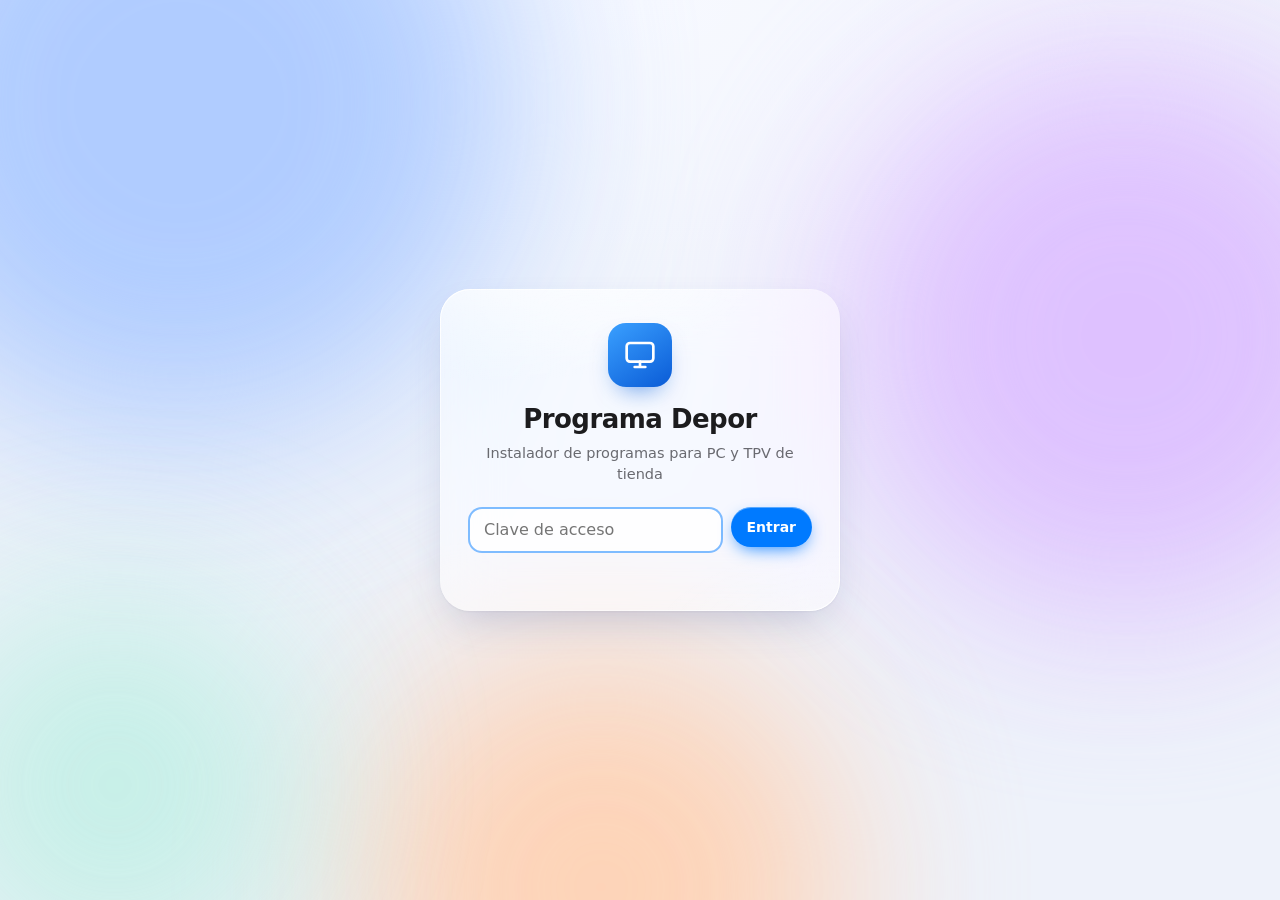
<file: docs/index.html>
<!doctype html>
<html lang="es" data-theme="light">
<head>
<meta charset="utf-8">
<meta name="viewport" content="width=device-width, initial-scale=1, viewport-fit=cover">
<meta name="robots" content="noindex, nofollow">
<title>Programa Depor · Instalador</title>
<meta name="theme-color" content="#eef2fa">
<link rel="icon" href="favicon.png">
<link rel="stylesheet" href="css/liquid-glass.css">
<style>
  body { min-height: 100vh; margin: 0; }
  .pagina { max-width: 980px; margin: 0 auto; padding: 48px 20px 64px; }
  .acceso { min-height: 100vh; display: grid; place-items: center; padding: 20px; }
  .tarjeta-acceso { width: min(400px, 100%); padding: 34px 28px 28px; border-radius: 30px; text-align: center; }
  .marca { width: 64px; height: 64px; border-radius: 18px; margin: 0 auto 14px; display: grid; place-items: center;
    background: linear-gradient(145deg, #3aa0ff, #0a5bd6); box-shadow: 0 12px 26px -12px rgba(0,90,220,.7); }
  .marca svg { width: 32px; height: 32px; color: #fff; }
  .tarjeta-acceso h1 { font-size: 26px; margin: 0 0 4px; letter-spacing: -.02em; }
  .tarjeta-acceso p { color: var(--text-2); margin: 0 0 22px; font-size: 14.5px; }
  .campo-clave { display: flex; gap: 8px; }
  .campo-clave input { flex: 1; height: 46px; border: 0; border-radius: 14px; padding: 0 16px; font: inherit; font-size: 16px;
    background: rgba(255,255,255,.8); box-shadow: inset 0 0 0 .5px var(--sep); outline: none; color: var(--text); }
  .campo-clave input:focus { box-shadow: inset 0 0 0 2px color-mix(in srgb, var(--blue) 50%, transparent); }
  .error { color: var(--red); font-size: 13.5px; min-height: 20px; margin-top: 10px; }
  .agitar { animation: agitar .4s; }
  @keyframes agitar { 20%, 60% { transform: translateX(-8px); } 40%, 80% { transform: translateX(8px); } }

  .cabecera { display: flex; align-items: center; gap: 14px; margin-bottom: 26px; }
  .cabecera .marca { margin: 0; width: 52px; height: 52px; border-radius: 15px; }
  .cabecera .marca svg { width: 26px; height: 26px; }
  .cabecera h1 { font-size: 34px; margin: 0; letter-spacing: -.02em; line-height: 1.1; }
  .cabecera .sub { color: var(--text-2); font-size: 15px; margin-top: 2px; }
  .hero { padding: 26px 28px; border-radius: 30px; display: grid; grid-template-columns: 1fr auto; gap: 18px 24px; align-items: center; }
  .hero h2 { margin: 0 0 6px; font-size: 22px; }
  .hero + .hero { margin-top: 14px; }
  .recomendado { grid-template-columns: 1fr; }
  .r-tit .pill { margin-bottom: 8px; }
  .comando { display: flex; align-items: center; gap: 10px; padding: 8px 8px 8px 16px; border-radius: 16px; background: #1c2333; }
  .comando code { flex: 1; min-width: 0; color: #e6edf3; font: 14px "Cascadia Mono", Consolas, monospace; overflow-x: auto; white-space: nowrap; padding: 6px 0; }
  .copiar { display: inline-flex; align-items: center; gap: 6px; height: 38px; padding: 0 14px; border: 0; border-radius: 12px; cursor: pointer;
    background: rgba(255,255,255,.14); color: #fff; font: inherit; font-size: 14px; font-weight: 600; }
  .copiar:hover { background: rgba(255,255,255,.24); }
  .copiar svg { width: 16px; height: 16px; }
  .hero p { margin: 0; color: var(--text-2); font-size: 14.5px; line-height: 1.5; }
  .descargar { display: inline-flex; align-items: center; gap: 10px; height: 52px; padding: 0 24px; border-radius: 26px; font-size: 16px; font-weight: 600;
    color: #fff; text-decoration: none; background: linear-gradient(180deg, #2f9bff, #0a6fe8); box-shadow: 0 12px 26px -12px rgba(0,110,240,.8), inset 0 1px 0 rgba(255,255,255,.35);
    transition: transform .3s var(--ease-spring); white-space: nowrap; }
  .descargar:hover { transform: translateY(-2px); }
  .descargar:active { transform: scale(.97); }
  .descargar svg { width: 20px; height: 20px; }
  .nota { grid-column: 1 / -1; display: flex; gap: 10px; align-items: flex-start; padding: 12px 14px; border-radius: 16px;
    background: rgba(255, 196, 0, .14); font-size: 13.5px; line-height: 1.45; }
  .nota svg { width: 18px; height: 18px; flex: none; color: #b86e00; margin-top: 1px; }
  h3.seccion { font-size: 20px; margin: 34px 4px 12px; }
  .pasos { display: grid; grid-template-columns: repeat(3, minmax(0, 1fr)); gap: 14px; }
  .paso { padding: 18px; border-radius: 24px; }
  .paso .n { width: 30px; height: 30px; border-radius: 15px; display: grid; place-items: center; font-weight: 700; color: #fff;
    background: linear-gradient(145deg, #3aa0ff, #0a5bd6); margin-bottom: 10px; }
  .paso b { display: block; font-size: 15px; margin-bottom: 4px; }
  .paso span { color: var(--text-2); font-size: 13.5px; line-height: 1.45; }
  .dos { display: grid; grid-template-columns: repeat(2, minmax(0, 1fr)); gap: 14px; }
  .lista { padding: 18px 20px; border-radius: 24px; }
  .lista h4 { margin: 0 0 10px; font-size: 15px; display: flex; align-items: center; gap: 8px; }
  .pill { height: 22px; padding: 0 9px; border-radius: 11px; font-size: 11.5px; font-weight: 600; display: inline-flex; align-items: center; }
  .pill.verde { background: rgba(31,157,76,.14); color: #16733a; }
  .pill.gris { background: rgba(60,60,67,.1); color: var(--text-2); }
  .lista ul { margin: 0; padding-left: 18px; color: var(--text-2); font-size: 14px; line-height: 1.7; }
  .pie { margin-top: 40px; text-align: center; color: var(--text-3); font-size: 12.5px; }
  .salir { background: none; border: 0; color: var(--blue); font: inherit; font-size: 12.5px; cursor: pointer; }
  [hidden] { display: none !important; }
  @media (max-width: 760px) {
    .hero { grid-template-columns: 1fr; }
    .pasos, .dos { grid-template-columns: 1fr; }
    .cabecera h1 { font-size: 28px; }
  }
</style>
</head>
<body>
<div class="wallpaper" aria-hidden="true"><span class="blob b1"></span><span class="blob b2"></span><span class="blob b3"></span><span class="blob b4"></span></div>

<!-- Acceso con clave (solo oculta la página: el .exe se publica en GitHub) -->
<section class="acceso" id="acceso">
  <form class="tarjeta-acceso glass" id="form-clave" autocomplete="off">
    <div class="marca"><svg viewBox="0 0 24 24" fill="none" stroke="currentColor" stroke-width="2" stroke-linecap="round" stroke-linejoin="round"><rect x="2" y="3" width="20" height="14" rx="2.5"/><path d="M8 21h8M12 17v4"/></svg></div>
    <h1>Programa Depor</h1>
    <p>Instalador de programas para PC y TPV de tienda</p>
    <div class="campo-clave">
      <input type="password" id="clave" placeholder="Clave de acceso" aria-label="Clave de acceso" autofocus>
      <button class="btn-glass btn-tinted" type="submit">Entrar</button>
    </div>
    <div class="error" id="error" role="alert"></div>
  </form>
</section>

<main class="pagina" id="contenido" hidden>
  <header class="cabecera">
    <div class="marca"><svg viewBox="0 0 24 24" fill="none" stroke="currentColor" stroke-width="2" stroke-linecap="round" stroke-linejoin="round"><rect x="2" y="3" width="20" height="14" rx="2.5"/><path d="M8 21h8M12 17v4"/></svg></div>
    <div><h1>Programa Depor</h1><div class="sub">Instalador de programas para dejar listo un PC nuevo o un TPV de tienda</div></div>
  </header>

  <section class="hero glass recomendado">
    <div class="r-tit"><span class="pill verde">Recomendado</span><h2>Instalar sin avisos de Windows</h2>
      <p>En el PC que vas a preparar abre <b>PowerShell</b> (clic derecho en Inicio → <b>Terminal</b>), pega este comando y presiona Enter.
        Descarga el programa a <b>C:\apps</b> y lo abre sin el aviso «Windows protegió su PC».</p></div>
    <div class="comando"><code id="comando">irm https://grupo-depor-ti.github.io/programa-depor/instalar.ps1 | iex</code>
      <button class="copiar" id="copiar" type="button"><svg viewBox="0 0 24 24" fill="none" stroke="currentColor" stroke-width="2" stroke-linecap="round" stroke-linejoin="round"><rect x="9" y="9" width="12" height="12" rx="2"/><path d="M5 15H4a2 2 0 0 1-2-2V4a2 2 0 0 1 2-2h9a2 2 0 0 1 2 2v1"/></svg><span>Copiar</span></button></div>
  </section>

  <section class="hero glass">
    <div>
      <h2>O descarga el archivo</h2>
      <p>Un solo archivo para Windows 10 y 11. Ábrelo en el PC que vas a preparar y elige qué instalar.</p>
    </div>
    <a class="descargar" id="link-descarga" href="https://github.com/Grupo-Depor-TI/programa-depor/releases/latest/download/ProgramasV3.exe">
      <svg viewBox="0 0 24 24" fill="none" stroke="currentColor" stroke-width="2.2" stroke-linecap="round" stroke-linejoin="round"><path d="M21 15v4a2 2 0 0 1-2 2H5a2 2 0 0 1-2-2v-4M7 10l5 5 5-5M12 15V3"/></svg>
      Descargar ProgramasV3.exe
    </a>
    <div class="nota">
      <svg viewBox="0 0 24 24" fill="none" stroke="currentColor" stroke-width="2" stroke-linecap="round" stroke-linejoin="round"><path d="M10.3 3.9 1.8 18a2 2 0 0 0 1.7 3h17a2 2 0 0 0 1.7-3L13.7 3.9a2 2 0 0 0-3.4 0zM12 9v4M12 17h.01"/></svg>
      <span>Windows puede mostrar «Windows protegió su PC» porque el programa no está firmado: pulsa <b>Más información</b> y luego <b>Ejecutar de todas formas</b>. Después pedirá permisos de administrador; acéptalos.</span>
    </div>
  </section>

  <h3 class="seccion">Cómo se usa</h3>
  <div class="pasos">
    <div class="paso glass"><div class="n">1</div><b>Descarga</b><span>Baja ProgramasV3.exe en el PC que vas a preparar.</span></div>
    <div class="paso glass"><div class="n">2</div><b>Ábrelo como administrador</b><span>Acepta el aviso de permisos de Windows.</span></div>
    <div class="paso glass"><div class="n">3</div><b>Elige qué instalar</b><span>Cada botón baja su instalador a C:\apps\Programas y lo abre. La primera vez pide la clave de esta página.</span></div>
  </div>

  <h3 class="seccion">Qué se puede hacer</h3>
  <div class="dos">
    <div class="lista glass">
      <h4>Con internet <span class="pill verde">Desde cualquier PC</span></h4>
      <ul>
        <li>Chrome, Drive, AnyDesk, TeamViewer, 7-Zip, WinRAR y FortiClient (desde el sitio oficial)</li>
        <li>Pasos del Punto de Venta (TPV, SQL, Crystal, reportes, Transbank, Staff)</li>
        <li>Impresoras de oficina, HP, Epson y Bixolon</li>
        <li>Agentes de inventario, Zabbix, GLPI y SQL Backup Master</li>
        <li>Macros de Excel, drivers y configuración de Windows</li>
      </ul>
    </div>
    <div class="lista glass">
      <h4>Solo con el pendrive <span class="pill gris">Carpeta «Programas»</span></h4>
      <ul>
        <li>Microsoft Office</li>
        <li>Activación de Windows y Office</li>
        <li>Licencia de WinRAR</li>
      </ul>
    </div>
  </div>

  <div class="pie">Grupo Depor TI · <button class="salir" id="salir" type="button">Cerrar sesión</button></div>
</main>

<script>
  'use strict';
  // Hash SHA-256 de la clave (con prefijo). La clave no está escrita en la página.
  const HASH = '2823c72bf2b4b9899c0eee4d6687bb7b49f81543d33a82d67ed63ee06bbf3bfa';
  const LLAVE = 'programa-depor-ok';

  async function sha256(texto) {
    const datos = new TextEncoder().encode(texto);
    const hash = await crypto.subtle.digest('SHA-256', datos);
    return [...new Uint8Array(hash)].map(b => b.toString(16).padStart(2, '0')).join('');
  }
  function mostrar(ok) {
    document.getElementById('acceso').hidden = ok;
    document.getElementById('contenido').hidden = !ok;
  }
  let guardado = null;
  try { guardado = sessionStorage.getItem(LLAVE); } catch { /* navegador sin almacenamiento */ }
  mostrar(guardado === HASH);

  document.getElementById('form-clave').addEventListener('submit', async e => {
    e.preventDefault();
    const input = document.getElementById('clave');
    const h = await sha256('programa-depor:' + input.value);
    if (h === HASH) {
      try { sessionStorage.setItem(LLAVE, h); } catch { /* */ }
      mostrar(true);
    } else {
      document.getElementById('error').textContent = 'Clave incorrecta';
      const f = e.currentTarget; f.classList.remove('agitar'); void f.offsetWidth; f.classList.add('agitar');
      input.select();
    }
  });
  document.getElementById('copiar').addEventListener('click', async () => {
    const texto = document.getElementById('comando').textContent, etiqueta = document.querySelector('#copiar span');
    try { await navigator.clipboard.writeText(texto); etiqueta.textContent = 'Copiado'; }
    catch { const r = document.createRange(); r.selectNodeContents(document.getElementById('comando')); const sel = getSelection(); sel.removeAllRanges(); sel.addRange(r); etiqueta.textContent = 'Ctrl+C'; }
    setTimeout(() => { etiqueta.textContent = 'Copiar'; }, 2000);
  });
  document.getElementById('salir').addEventListener('click', () => {
    try { sessionStorage.removeItem(LLAVE); } catch { /* */ }
    document.getElementById('clave').value = ''; document.getElementById('error').textContent = '';
    mostrar(false);
  });
</script>
</body>
</html>
</file>
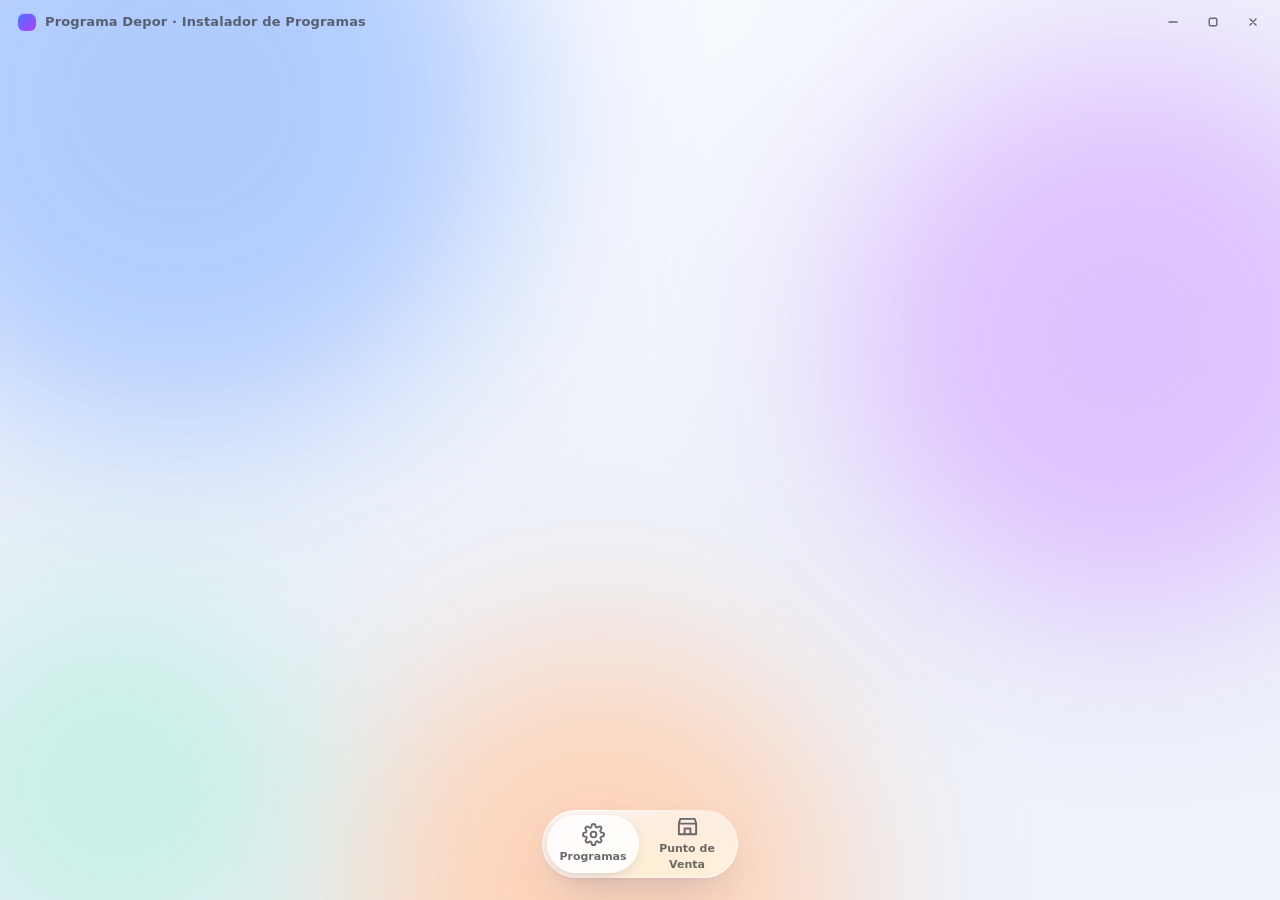
<file: app/ui/instalador.html>
<!doctype html>
<html lang="es" data-theme="light">
<head>
<meta charset="utf-8">
<meta name="viewport" content="width=device-width, initial-scale=1">
<title>Programa Depor - Instalador de Programas</title>
<link rel="stylesheet" href="comun/liquid-glass.css">
<link rel="stylesheet" href="comun/kit.css">
<link rel="stylesheet" href="instalador/app.css">
</head>
<body>
<svg width="0" height="0" style="position:absolute" aria-hidden="true">
  <filter id="lg-refract" x="0" y="0" width="100%" height="100%" color-interpolation-filters="sRGB">
    <feTurbulence type="fractalNoise" baseFrequency="0.008 0.012" numOctaves="2" seed="7" result="noise"/>
    <feGaussianBlur in="noise" stdDeviation="2" result="soft"/>
    <feDisplacementMap in="SourceGraphic" in2="soft" scale="38" xChannelSelector="R" yChannelSelector="G"/>
  </filter>
</svg>

<div class="wallpaper" aria-hidden="true">
  <span class="blob b1"></span><span class="blob b2"></span><span class="blob b3"></span><span class="blob b4"></span>
</div>

<header class="titlebar" id="titlebar">
  <div class="brand"><span class="brand-icon"></span><span>Programa Depor · Instalador de Programas</span></div>
  <div class="win-controls">
    <button class="win-btn" data-win="min" aria-label="Minimizar"><svg viewBox="0 0 12 12"><path d="M2 6h8"/></svg></button>
    <button class="win-btn" data-win="max" aria-label="Maximizar">
      <svg viewBox="0 0 12 12" class="ico-max"><rect x="2.2" y="2.2" width="7.6" height="7.6" rx="1.6"/></svg>
      <svg viewBox="0 0 12 12" class="ico-restore"><rect x="1.8" y="3.6" width="6.6" height="6.6" rx="1.4"/><path d="M4 3.6V2.8c0-.6.4-1 1-1h4.2c.6 0 1 .4 1 1V7c0 .6-.4 1-1 1h-.8"/></svg>
    </button>
    <button class="win-btn close" data-win="close" aria-label="Cerrar"><svg viewBox="0 0 12 12"><path d="M3 3l6 6M9 3l-6 6"/></svg></button>
  </div>
</header>

<main id="main" class="content" tabindex="-1"></main>

<nav class="tabbar-wrap" aria-label="Secciones">
  <div class="tabbar glass glass-lens" role="tablist">
    <span class="tab-indicator" aria-hidden="true"></span>
  </div>
</nav>

<div id="sheet-root"></div>
<script src="comun/kit.js"></script>
<script src="instalador/app.js"></script>
</body>
</html>
</file>
<file: docs/css/liquid-glass.css>
/* ───────────── Tokens ───────────── */
:root {
  --font: "SF Pro Display", -apple-system, "Segoe UI Variable Display", "Segoe UI Variable Text", "Segoe UI", system-ui, sans-serif;
  --ease-spring: cubic-bezier(.34, 1.4, .64, 1);
  --ease-out: cubic-bezier(.22, 1, .36, 1);

  --bg: #07070d;
  --text: #f5f5f7;
  --text-2: rgba(235, 235, 245, .66);
  --text-3: rgba(235, 235, 245, .42);
  --sep: rgba(255, 255, 255, .10);

  --glass-tint: rgba(255, 255, 255, .075);
  --glass-tint-strong: rgba(40, 40, 52, .55);
  --glass-rim-hi: rgba(255, 255, 255, .55);
  --glass-rim-lo: rgba(255, 255, 255, .10);
  --glass-glow: rgba(255, 255, 255, .16);
  --glass-shadow: 0 1px 1px rgba(0,0,0,.25), 0 12px 40px -8px rgba(0,0,0,.55);
  --fill: rgba(120, 120, 128, .24);
  --fill-2: rgba(120, 120, 128, .16);

  --blue: #0a84ff; --green: #30d158; --orange: #ff9f0a; --red: #ff453a;
  --purple: #bf5af2; --pink: #ff375f; --teal: #64d2ff; --yellow: #ffd60a; --indigo: #5e5ce6;
  --lank: #8b5cf6;

  --blob-1: #3b5bff; --blob-2: #b83cff; --blob-3: #ff6a3d; --blob-4: #00c2a8;
  --blob-opacity: .55;
  --grid: rgba(255, 255, 255, .10);
  --up-bg: rgba(255, 69, 58, .18); --down-bg: rgba(48, 209, 88, .18);
  --scrim: rgba(0, 0, 0, .45);
}
/* Tema claro (predeterminado): pasteles luminosos y vidrio blanco lechoso */
:root[data-theme="light"] {
  --bg: #eef2fa;
  --text: #1c1c1e;
  --text-2: rgba(60, 60, 67, .76);
  --text-3: rgba(60, 60, 67, .52);
  --sep: rgba(60, 60, 67, .10);
  --glass-tint: rgba(255, 255, 255, .55);
  --glass-tint-strong: rgba(255, 255, 255, .80);
  --glass-rim-hi: rgba(255, 255, 255, 1);
  --glass-rim-lo: rgba(255, 255, 255, .45);
  --glass-glow: rgba(255, 255, 255, .75);
  --glass-shadow: 0 1px 2px rgba(31, 41, 80, .05), 0 18px 44px -16px rgba(64, 76, 140, .30);
  --fill: rgba(118, 118, 128, .14);
  --fill-2: rgba(118, 118, 128, .07);
  --blue: #007aff; --green: #1f9d4c; --orange: #e67e00; --red: #e5372c; --purple: #9b4fd6;
  --pink: #e33a67; --teal: #1e9fbf; --yellow: #d9a600; --indigo: #5856d6; --lank: #7c3aed;
  --blob-1: #a9c8ff; --blob-2: #dcbcff; --blob-3: #ffd0b0; --blob-4: #aeeedc;
  --blob-opacity: .9;
  --grid: rgba(60, 60, 67, .12);
  --up-bg: rgba(229, 55, 44, .12); --down-bg: rgba(31, 157, 76, .12);
  --scrim: rgba(40, 50, 90, .22);
}

* { box-sizing: border-box; }
html, body { height: 100%; }
body {
  margin: 0; overflow: hidden;
  font-family: var(--font); font-size: 15px; line-height: 1.45;
  color: var(--text); background: var(--bg);
  -webkit-font-smoothing: antialiased; user-select: none;
  font-feature-settings: "tnum" 0;
}
button, input, select, textarea { font: inherit; color: inherit; }
button { cursor: pointer; border: 0; background: none; }
:focus-visible { outline: 2px solid var(--blue); outline-offset: 2px; border-radius: 12px; }
.num { font-variant-numeric: tabular-nums; }
svg.i { width: 20px; height: 20px; fill: none; stroke: currentColor; stroke-width: 2; stroke-linecap: round; stroke-linejoin: round; flex: none; }

/* ───────────── Fondo (wallpaper vivo) ───────────── */
.wallpaper { position: fixed; inset: 0; z-index: -2; overflow: hidden; background: var(--bg); }
.blob { position: absolute; border-radius: 50%; filter: blur(80px); opacity: var(--blob-opacity); will-change: transform; }
.b1 { width: 52vw; height: 52vw; left: -12vw; top: -18vw; background: var(--blob-1); animation: drift1 26s ease-in-out infinite alternate; }
.b2 { width: 44vw; height: 44vw; right: -10vw; top: 6vh; background: var(--blob-2); animation: drift2 32s ease-in-out infinite alternate; }
.b3 { width: 38vw; height: 38vw; left: 28vw; bottom: -18vw; background: var(--blob-3); animation: drift3 29s ease-in-out infinite alternate; }
.b4 { width: 30vw; height: 30vw; left: -6vw; bottom: -6vw; background: var(--blob-4); animation: drift2 36s ease-in-out infinite alternate-reverse; opacity: calc(var(--blob-opacity) * .7); }
@keyframes drift1 { to { transform: translate(10vw, 8vh) scale(1.12); } }
@keyframes drift2 { to { transform: translate(-8vw, 12vh) scale(.9); } }
@keyframes drift3 { to { transform: translate(-12vw, -6vh) scale(1.08); } }

/* ───────────── Liquid Glass ───────────── */
.glass {
  position: relative; isolation: isolate;
  background: var(--glass-tint);
  -webkit-backdrop-filter: blur(28px) saturate(190%);
  backdrop-filter: blur(28px) saturate(190%);
  box-shadow: var(--glass-shadow), inset 0 0 0 .5px rgba(255,255,255,.06);
  border-radius: 26px;
}
/* borde especular */
.glass::before {
  content: ""; position: absolute; inset: 0; border-radius: inherit; padding: 1px; z-index: -1; pointer-events: none;
  background: linear-gradient(145deg, var(--glass-rim-hi) 0%, var(--glass-rim-lo) 28%, transparent 50%, var(--glass-rim-lo) 72%, var(--glass-rim-hi) 100%);
  -webkit-mask: linear-gradient(#000 0 0) content-box, linear-gradient(#000 0 0);
  -webkit-mask-composite: xor; mask-composite: exclude;
}
/* brillo interior */
.glass::after {
  content: ""; position: absolute; inset: 0; border-radius: inherit; z-index: -1; pointer-events: none;
  background:
    radial-gradient(120% 70% at 15% -10%, var(--glass-glow), transparent 55%),
    radial-gradient(80% 50% at 100% 110%, rgba(255,255,255,.06), transparent 60%);
}
/* lente: refracción real del fondo (Chromium / WebView2) */
@supports (backdrop-filter: url(#lg-refract)) {
  .glass-lens { backdrop-filter: url(#lg-refract) blur(14px) saturate(200%) brightness(1.06); }
}
.glass-strong { background: var(--glass-tint-strong); }

/* ───────────── Barra de título ───────────── */
.titlebar {
  position: fixed; inset: 0 0 auto 0; height: 44px; z-index: 50;
  display: flex; align-items: center; justify-content: space-between; padding: 0 10px 0 18px;
}
.brand { display: flex; align-items: center; gap: 9px; font-size: 13px; font-weight: 600; color: var(--text-2); letter-spacing: .01em; }
.brand-icon { width: 18px; height: 18px; border-radius: 6px; background: linear-gradient(135deg, #4078ff, #b43cff); box-shadow: inset 0 1px 0 rgba(255,255,255,.5); }
.win-controls { display: flex; gap: 6px; }
.win-btn { width: 34px; height: 28px; border-radius: 14px; display: grid; place-items: center; color: var(--text-2); transition: background .2s, color .2s; }
.win-btn svg { width: 12px; height: 12px; fill: none; stroke: currentColor; stroke-width: 1.4; stroke-linecap: round; }
.win-btn:hover { background: var(--fill); color: var(--text); }
.win-btn.close:hover { background: var(--red); color: #fff; }

/* ───────────── Contenido ───────────── */
.content {
  position: fixed; inset: 44px 0 0 0; overflow-y: auto; overflow-x: hidden;
  padding: 8px 32px 130px; outline: none;
}
.view { max-width: 1120px; margin: 0 auto; animation: viewIn .45s var(--ease-out); }
.view.still { animation: none; }
@keyframes viewIn { from { opacity: 0; transform: translateY(10px) scale(.995); } }

.large-title { display: flex; align-items: flex-end; justify-content: space-between; gap: 16px; margin: 10px 4px 20px; flex-wrap: wrap; }
.large-title h1 { font-size: 34px; line-height: 1.1; font-weight: 700; letter-spacing: -.02em; margin: 0; }
.large-title .sub { color: var(--text-2); font-size: 15px; margin-top: 4px; }
.title-actions { display: flex; gap: 10px; align-items: center; }

.section-title { display: flex; justify-content: space-between; align-items: baseline; margin: 28px 6px 10px; }
.section-title h2 { font-size: 20px; font-weight: 700; letter-spacing: -.01em; margin: 0; }
.section-title .link { color: var(--blue); font-size: 14px; font-weight: 500; }

/* botones */
.btn-glass {
  height: 40px; padding: 0 16px; border-radius: 20px; display: inline-flex; align-items: center; gap: 8px;
  font-weight: 600; font-size: 14px; transition: transform .25s var(--ease-spring), background .2s;
}
.btn-glass:hover { background: rgba(255,255,255,.14); }
:root[data-theme="light"] .btn-glass:hover { background: rgba(255,255,255,.65); }
.btn-glass:active, .pressable:active { transform: scale(.96); }
.icon-btn { width: 40px; height: 40px; padding: 0; justify-content: center; position: relative; }
.badge-dot { position: absolute; top: 6px; right: 7px; min-width: 16px; height: 16px; padding: 0 4px; border-radius: 8px; background: var(--red); color: #fff; font-size: 10px; font-weight: 700; display: grid; place-items: center; }
.btn-tinted { background: var(--blue); color: #fff; box-shadow: inset 0 1px 0 rgba(255,255,255,.35), 0 6px 18px -6px var(--blue); }
.btn-tinted:hover { background: var(--blue); filter: brightness(1.08); }
.btn-plain { color: var(--blue); font-weight: 600; padding: 8px 10px; border-radius: 12px; }
.btn-plain:hover { background: var(--fill-2); }
.btn-danger { color: var(--red); }

/* ───────────── Listas estilo iOS ───────────── */
.list { border-radius: 26px; overflow: hidden; }
.row {
  display: flex; align-items: center; gap: 14px; padding: 12px 18px; min-height: 64px; position: relative;
  transition: background .2s; width: 100%; text-align: left;
}
.row + .row::before { content: ""; position: absolute; top: 0; left: 72px; right: 0; height: .5px; background: var(--sep); }
button.row:hover, .row.clickable:hover { background: rgba(255,255,255,.06); }
:root[data-theme="light"] button.row:hover { background: rgba(255,255,255,.4); }
.row .r-main { flex: 1; min-width: 0; }
.row .r-title { font-weight: 600; font-size: 15.5px; display: flex; align-items: center; gap: 8px; white-space: nowrap; overflow: hidden; text-overflow: ellipsis; }
.row .r-sub { color: var(--text-2); font-size: 13px; display: flex; gap: 6px; align-items: center; flex-wrap: wrap; }
.row .r-end { text-align: right; flex: none; }
.row .r-amount { font-weight: 600; font-size: 15.5px; }
.row .r-when { font-size: 12.5px; color: var(--text-2); }
.row .r-when.soon { color: var(--orange); font-weight: 600; }
.row .r-when.today { color: var(--red); font-weight: 600; }

.logo {
  width: 42px; height: 42px; border-radius: 12px; flex: none; display: grid; place-items: center;
  color: #fff; font-weight: 800; font-size: 17px; letter-spacing: -.02em;
  box-shadow: inset 0 1px 0 rgba(255,255,255,.35), inset 0 -1px 0 rgba(0,0,0,.2), 0 4px 12px -4px rgba(0,0,0,.4);
  text-shadow: 0 1px 2px rgba(0,0,0,.25);
}
.logo.lg { width: 64px; height: 64px; border-radius: 18px; font-size: 26px; }

.tag { font-size: 11px; font-weight: 600; padding: 2px 8px; border-radius: 10px; background: var(--fill); color: var(--text-2); white-space: nowrap; }

.check-btn { width: 30px; height: 30px; border-radius: 50%; display: grid; place-items: center; border: 1.5px solid var(--text-3); color: transparent; transition: all .25s var(--ease-spring); margin-left: 6px; }
.check-btn svg { width: 16px; height: 16px; stroke-width: 3; }
.check-btn:hover { border-color: var(--green); }
.check-btn.on { background: var(--green); border-color: var(--green); color: #fff; transform: scale(1.05); }

/* ───────────── Filtros (segmented) ───────────── */
.toolbar { display: flex; gap: 12px; align-items: center; flex-wrap: wrap; margin-bottom: 16px; }
.segmented { display: inline-flex; padding: 3px; border-radius: 20px; position: relative; gap: 2px; }
.segmented button { position: relative; z-index: 1; height: 34px; padding: 0 14px; border-radius: 17px; font-size: 13.5px; font-weight: 500; color: var(--text-2); transition: color .2s; white-space: nowrap; }
.segmented button.on { color: var(--text); font-weight: 600; background: rgba(255,255,255,.16); box-shadow: 0 2px 8px -2px rgba(0,0,0,.25), inset 0 1px 0 rgba(255,255,255,.25); }
:root[data-theme="light"] .segmented button.on { background: #fff; }
.search { flex: 1; min-width: 200px; height: 40px; border-radius: 20px; display: flex; align-items: center; gap: 8px; padding: 0 14px; color: var(--text-2); }
.search input { flex: 1; border: 0; outline: 0; background: transparent; color: var(--text); }
.search input::placeholder { color: var(--text-3); }

.summary-strip { display: grid; grid-template-columns: repeat(4, 1fr); gap: 12px; margin-bottom: 16px; }
.mini { padding: 14px 18px; border-radius: 22px; }
.mini .k { font-size: 12.5px; color: var(--text-2); }
.mini .v { font-size: 22px; font-weight: 700; letter-spacing: -.01em; }

/* ───────────── Ajustes ───────────── */
.settings-grid { display: grid; grid-template-columns: 1fr 1fr; gap: 16px; align-items: start; }
.group-label { font-size: 13px; text-transform: uppercase; letter-spacing: .04em; color: var(--text-2); margin: 6px 18px 8px; }
.set-row { display: flex; align-items: center; gap: 12px; padding: 10px 18px; min-height: 54px; position: relative; }
.set-row + .set-row::before { content: ""; position: absolute; top: 0; left: 18px; right: 0; height: .5px; background: var(--sep); }
.set-row .s-label { flex: 1; }
.set-row .s-help { font-size: 12.5px; color: var(--text-2); }
.set-icon { width: 30px; height: 30px; border-radius: 8px; display: grid; place-items: center; color: #fff; flex: none; }
.set-icon svg { width: 17px; height: 17px; }

/* switch iOS */
.switch { position: relative; width: 51px; height: 31px; flex: none; }
.switch input { opacity: 0; position: absolute; inset: 0; margin: 0; cursor: pointer; z-index: 1; }
.switch .track { position: absolute; inset: 0; border-radius: 16px; background: var(--fill); transition: background .25s; }
.switch .thumb { position: absolute; top: 2px; left: 2px; width: 27px; height: 27px; border-radius: 50%; background: #fff; box-shadow: 0 3px 8px rgba(0,0,0,.2), 0 1px 1px rgba(0,0,0,.1); transition: transform .35s var(--ease-spring), width .2s; }
.switch input:checked + .track { background: var(--green); }
.switch input:checked + .track + .thumb { transform: translateX(20px); }
.switch input:active + .track + .thumb { width: 33px; }
.switch input:checked:active + .track + .thumb { transform: translateX(14px); }
.switch input:focus-visible + .track { outline: 2px solid var(--blue); outline-offset: 2px; }

.stepper { display: inline-flex; align-items: center; background: var(--fill); border-radius: 10px; overflow: hidden; }
.stepper button { width: 36px; height: 32px; font-size: 18px; font-weight: 500; }
.stepper button:hover { background: var(--fill); }
.stepper span { min-width: 34px; text-align: center; font-weight: 600; font-variant-numeric: tabular-nums; }

/* ───────────── Tab bar flotante ───────────── */
.tabbar-wrap { position: fixed; left: 0; right: 0; bottom: 22px; display: flex; justify-content: center; align-items: center; gap: 12px; z-index: 40; pointer-events: none; }
.tabbar { display: flex; padding: 5px; border-radius: 36px; pointer-events: auto; gap: 2px; }
.tab {
  position: relative; z-index: 1; width: 92px; height: 58px; border-radius: 29px;
  display: flex; flex-direction: column; align-items: center; justify-content: center; gap: 3px;
  font-size: 11px; font-weight: 600; color: var(--text-2); transition: color .25s, transform .3s var(--ease-spring);
}
.tab svg { width: 23px; height: 23px; }
.tab:hover { color: var(--text); }
.tab.on { color: var(--blue); }
.tab:active { transform: scale(.92); }
.tab-indicator {
  position: absolute; top: 5px; left: 5px; height: 58px; width: 92px; border-radius: 29px; z-index: 0;
  background: rgba(255,255,255,.14); box-shadow: inset 0 1px 0 rgba(255,255,255,.3), inset 0 -1px 0 rgba(255,255,255,.06);
  transition: transform .5s var(--ease-spring);
}
:root[data-theme="light"] .tab-indicator { background: rgba(255,255,255,.7); }
.fab { width: 68px; height: 68px; border-radius: 50%; display: grid; place-items: center; pointer-events: auto; color: var(--text); transition: transform .35s var(--ease-spring); }
.fab svg { width: 28px; height: 28px; stroke-width: 2.4; }
.fab:hover { transform: scale(1.06); }
.fab:active { transform: scale(.92); }

/* ───────────── Sheets (modales) ───────────── */
.scrim { position: fixed; inset: 0; z-index: 90; background: rgba(0,0,0,.45); animation: fadeIn .3s ease; display: flex; align-items: center; justify-content: center; padding: 56px 20px 20px; }
:root[data-theme="light"] .scrim { background: rgba(20,20,40,.28); }
.scrim.closing { animation: fadeOut .22s ease forwards; }
.sheet {
  width: min(620px, 100%); max-height: 100%; display: flex; flex-direction: column; border-radius: 34px; overflow: hidden;
  animation: sheetIn .5s var(--ease-spring);
}
.sheet.glass { background: var(--glass-tint-strong); -webkit-backdrop-filter: blur(50px) saturate(190%); backdrop-filter: blur(50px) saturate(190%); }
.scrim.closing .sheet { animation: sheetOut .22s ease-in forwards; }
@keyframes fadeIn { from { opacity: 0; } }
@keyframes fadeOut { to { opacity: 0; } }
@keyframes sheetIn { from { opacity: 0; transform: translateY(40px) scale(.96); } }
@keyframes sheetOut { to { opacity: 0; transform: translateY(24px) scale(.97); } }
.sheet-head { display: grid; grid-template-columns: 1fr auto 1fr; align-items: center; padding: 14px 14px 8px; }
.sheet-head h3 { margin: 0; font-size: 17px; font-weight: 600; text-align: center; }
.sheet-head .right { justify-self: end; }
.round-btn { width: 40px; height: 40px; border-radius: 50%; display: grid; place-items: center; background: var(--fill); transition: transform .25s var(--ease-spring); }
.round-btn:active { transform: scale(.9); }
.round-btn.confirm { background: var(--blue); color: #fff; }
.round-btn svg { width: 19px; height: 19px; stroke-width: 2.5; }
.sheet-body { overflow-y: auto; padding: 8px 20px 24px; }

.form-hero { display: flex; flex-direction: column; align-items: center; gap: 10px; margin: 6px 0 16px; }
.form-group { background: var(--fill-2); border-radius: 20px; margin-bottom: 16px; overflow: hidden; }
.form-group-label { font-size: 13px; text-transform: uppercase; letter-spacing: .04em; color: var(--text-2); margin: 0 14px 6px; }
.field { display: flex; align-items: center; gap: 12px; padding: 0 16px; min-height: 50px; position: relative; }
.field + .field::before { content: ""; position: absolute; top: 0; left: 16px; right: 0; height: .5px; background: var(--sep); }
.field label { flex: none; min-width: 140px; color: var(--text); }
.field label.switch { min-width: 0; }
.field input, .field select, .field textarea {
  flex: 1; min-width: 0; border: 0; outline: 0; background: transparent; text-align: right; padding: 12px 0; color: var(--text-2);
}
.field input:focus, .field select:focus, .field textarea:focus { color: var(--text); }
.field select { cursor: pointer; appearance: none; text-align-last: right; padding-right: 18px; background: url("data:image/svg+xml,%3Csvg xmlns='http://www.w3.org/2000/svg' viewBox='0 0 24 24' fill='none' stroke='%238e8e93' stroke-width='2.5'%3E%3Cpath d='m7 9 5-5 5 5M7 15l5 5 5-5'/%3E%3C/svg%3E") right center / 14px no-repeat; }
.field select option { background: #1c1c24; color: #fff; }
:root[data-theme="light"] .field select option { background: #fff; color: #000; }
.field textarea { text-align: left; resize: none; min-height: 70px; field-sizing: content; max-height: 220px; }
.field .seg-in { flex: 1; display: flex; justify-content: flex-end; }
.field .segmented { background: var(--fill); }
.field .segmented button { height: 30px; padding: 0 12px; font-size: 13px; }
.field-hint { font-size: 12.5px; color: var(--text-2); margin: -8px 14px 16px; }
.field.invalid label { color: var(--red); }
.presets { display: flex; flex-wrap: wrap; gap: 8px; justify-content: center; margin: 4px 0 18px; }
.preset { display: flex; align-items: center; gap: 7px; padding: 5px 11px 5px 5px; border-radius: 16px; background: var(--fill-2); font-size: 13px; font-weight: 500; transition: background .2s, transform .25s var(--ease-spring); }
.preset:hover { background: var(--fill); }
.preset:active { transform: scale(.95); }
.preset .logo { width: 22px; height: 22px; border-radius: 7px; font-size: 10px; box-shadow: none; }
.swatches { display: flex; gap: 8px; flex-wrap: wrap; justify-content: flex-end; padding: 10px 0; }
.swatch { width: 26px; height: 26px; border-radius: 50%; box-shadow: inset 0 0 0 1px rgba(255,255,255,.25); transition: transform .2s var(--ease-spring); }
.swatch.on { box-shadow: 0 0 0 2px var(--bg), 0 0 0 4px var(--text); }
.danger-zone { display: flex; justify-content: center; margin-top: 4px; }

/* ───────────── Tema claro: ajustes finos ───────────── */
:root[data-theme="light"] .wallpaper { background:
  radial-gradient(120% 90% at 50% 0%, #f7f9ff 0%, transparent 60%), var(--bg); }
:root[data-theme="light"] .blob { filter: blur(90px); }
:root[data-theme="light"] .scrim { background: var(--scrim); }
:root[data-theme="light"] .form-group, :root[data-theme="light"] .popover .alert { background: rgba(255, 255, 255, .7); }
:root[data-theme="light"] .tab.on { color: var(--blue); }
:root[data-theme="light"] .tab-indicator { background: rgba(255, 255, 255, .85); box-shadow: 0 4px 14px -6px rgba(60, 72, 130, .35), inset 0 1px 0 #fff; }
:root[data-theme="light"] .fab { color: var(--blue); }
:root[data-theme="light"] .win-btn.close:hover { color: #fff; }
:root[data-theme="light"] button.row:hover, :root[data-theme="light"] .row.clickable:hover { background: rgba(255, 255, 255, .55); }

/* ───────────── Ventana (maximizar / restaurar) ───────────── */
.win-btn .ico-restore { display: none; }
:root[data-window="maximized"] .win-btn .ico-max, :root[data-window="snapped"] .win-btn .ico-max { display: none; }
:root[data-window="maximized"] .win-btn .ico-restore, :root[data-window="snapped"] .win-btn .ico-restore { display: block; }
.titlebar { cursor: default; user-select: none; }

/* ───────────── Menú desplegable (reemplaza el popup nativo de <select>) ───────────── */
.select-menu {
  position: fixed; z-index: 200; min-width: 230px; max-width: min(360px, calc(100vw - 24px));
  max-height: min(380px, calc(100vh - 24px)); overflow-y: auto; padding: 6px; border-radius: 20px;
  background: var(--glass-tint-strong);
  -webkit-backdrop-filter: blur(44px) saturate(190%); backdrop-filter: blur(44px) saturate(190%);
  box-shadow: 0 1px 2px rgba(0,0,0,.08), 0 22px 50px -12px rgba(30, 36, 80, .38);
  animation: menuIn .32s var(--ease-spring);
}
:root[data-theme="light"] .select-menu { background: rgba(255, 255, 255, .84); }
.select-menu.closing { animation: menuOut .14s ease-in forwards; pointer-events: none; }
@keyframes menuIn { from { opacity: 0; transform: scale(.9) translateY(-4px); } }
@keyframes menuOut { to { opacity: 0; transform: scale(.96); } }
.sm-item {
  position: relative; display: flex; align-items: center; gap: 6px; width: 100%; min-height: 40px;
  padding: 8px 14px 8px 8px; border-radius: 12px; text-align: left; font-size: 15px; color: var(--text);
  transition: background .12s;
}
.sm-item + .sm-item::before { content: ""; position: absolute; top: 0; left: 34px; right: 10px; height: .5px; background: var(--sep); }
.sm-item:hover, .sm-item:focus-visible { background: var(--fill); outline: none; }
.sm-item:hover::before, .sm-item:hover + .sm-item::before,
.sm-item:focus-visible::before, .sm-item:focus-visible + .sm-item::before { opacity: 0; }
.sm-item:active { background: var(--fill); transform: scale(.985); }
.sm-item[disabled] { opacity: .4; cursor: default; }
.sm-item.on .sm-label { font-weight: 600; }
.sm-check { width: 20px; height: 20px; flex: none; display: grid; place-items: center; color: var(--blue); }
.sm-check svg { width: 16px; height: 16px; stroke-width: 2.8; }
.sm-label { flex: 1; white-space: nowrap; overflow: hidden; text-overflow: ellipsis; }
.field select.menu-open { color: var(--blue); }

/* ───────────── Sin controles nativos de Windows ───────────── */
input[type=number] { -moz-appearance: textfield; appearance: textfield; }
input[type=number]::-webkit-inner-spin-button, input[type=number]::-webkit-outer-spin-button { -webkit-appearance: none; margin: 0; }
input[type=search]::-webkit-search-cancel-button, input[type=search]::-webkit-search-decoration { -webkit-appearance: none; display: none; }
::-webkit-scrollbar { width: 10px; height: 10px; }
::-webkit-scrollbar-track { background: transparent; }
::-webkit-scrollbar-thumb { background: color-mix(in srgb, var(--text) 22%, transparent); border-radius: 10px; border: 3px solid transparent; background-clip: padding-box; }
::-webkit-scrollbar-thumb:hover { background-color: color-mix(in srgb, var(--text) 38%, transparent); }
::-webkit-scrollbar-corner { background: transparent; }
::selection { background: color-mix(in srgb, var(--blue) 28%, transparent); }
</file>
<file: app/ui/comun/liquid-glass.css>
/* ───────────── Tokens ───────────── */
:root {
  --font: "SF Pro Display", -apple-system, "Segoe UI Variable Display", "Segoe UI Variable Text", "Segoe UI", system-ui, sans-serif;
  --ease-spring: cubic-bezier(.34, 1.4, .64, 1);
  --ease-out: cubic-bezier(.22, 1, .36, 1);

  --bg: #07070d;
  --text: #f5f5f7;
  --text-2: rgba(235, 235, 245, .66);
  --text-3: rgba(235, 235, 245, .42);
  --sep: rgba(255, 255, 255, .10);

  --glass-tint: rgba(255, 255, 255, .075);
  --glass-tint-strong: rgba(40, 40, 52, .55);
  --glass-rim-hi: rgba(255, 255, 255, .55);
  --glass-rim-lo: rgba(255, 255, 255, .10);
  --glass-glow: rgba(255, 255, 255, .16);
  --glass-shadow: 0 1px 1px rgba(0,0,0,.25), 0 12px 40px -8px rgba(0,0,0,.55);
  --fill: rgba(120, 120, 128, .24);
  --fill-2: rgba(120, 120, 128, .16);

  --blue: #0a84ff; --green: #30d158; --orange: #ff9f0a; --red: #ff453a;
  --purple: #bf5af2; --pink: #ff375f; --teal: #64d2ff; --yellow: #ffd60a; --indigo: #5e5ce6;
  --lank: #8b5cf6;

  --blob-1: #3b5bff; --blob-2: #b83cff; --blob-3: #ff6a3d; --blob-4: #00c2a8;
  --blob-opacity: .55;
  --grid: rgba(255, 255, 255, .10);
  --up-bg: rgba(255, 69, 58, .18); --down-bg: rgba(48, 209, 88, .18);
  --scrim: rgba(0, 0, 0, .45);
}
/* Tema claro (predeterminado): pasteles luminosos y vidrio blanco lechoso */
:root[data-theme="light"] {
  --bg: #eef2fa;
  --text: #1c1c1e;
  --text-2: rgba(60, 60, 67, .76);
  --text-3: rgba(60, 60, 67, .52);
  --sep: rgba(60, 60, 67, .10);
  --glass-tint: rgba(255, 255, 255, .55);
  --glass-tint-strong: rgba(255, 255, 255, .80);
  --glass-rim-hi: rgba(255, 255, 255, 1);
  --glass-rim-lo: rgba(255, 255, 255, .45);
  --glass-glow: rgba(255, 255, 255, .75);
  --glass-shadow: 0 1px 2px rgba(31, 41, 80, .05), 0 18px 44px -16px rgba(64, 76, 140, .30);
  --fill: rgba(118, 118, 128, .14);
  --fill-2: rgba(118, 118, 128, .07);
  --blue: #007aff; --green: #1f9d4c; --orange: #e67e00; --red: #e5372c; --purple: #9b4fd6;
  --pink: #e33a67; --teal: #1e9fbf; --yellow: #d9a600; --indigo: #5856d6; --lank: #7c3aed;
  --blob-1: #a9c8ff; --blob-2: #dcbcff; --blob-3: #ffd0b0; --blob-4: #aeeedc;
  --blob-opacity: .9;
  --grid: rgba(60, 60, 67, .12);
  --up-bg: rgba(229, 55, 44, .12); --down-bg: rgba(31, 157, 76, .12);
  --scrim: rgba(40, 50, 90, .22);
}

* { box-sizing: border-box; }
html, body { height: 100%; }
body {
  margin: 0; overflow: hidden;
  font-family: var(--font); font-size: 15px; line-height: 1.45;
  color: var(--text); background: var(--bg);
  -webkit-font-smoothing: antialiased; user-select: none;
  font-feature-settings: "tnum" 0;
}
button, input, select, textarea { font: inherit; color: inherit; }
button { cursor: pointer; border: 0; background: none; }
:focus-visible { outline: 2px solid var(--blue); outline-offset: 2px; border-radius: 12px; }
.num { font-variant-numeric: tabular-nums; }
svg.i { width: 20px; height: 20px; fill: none; stroke: currentColor; stroke-width: 2; stroke-linecap: round; stroke-linejoin: round; flex: none; }

/* ───────────── Fondo (wallpaper vivo) ───────────── */
.wallpaper { position: fixed; inset: 0; z-index: -2; overflow: hidden; background: var(--bg); }
.blob { position: absolute; border-radius: 50%; filter: blur(80px); opacity: var(--blob-opacity); will-change: transform; }
.b1 { width: 52vw; height: 52vw; left: -12vw; top: -18vw; background: var(--blob-1); animation: drift1 26s ease-in-out infinite alternate; }
.b2 { width: 44vw; height: 44vw; right: -10vw; top: 6vh; background: var(--blob-2); animation: drift2 32s ease-in-out infinite alternate; }
.b3 { width: 38vw; height: 38vw; left: 28vw; bottom: -18vw; background: var(--blob-3); animation: drift3 29s ease-in-out infinite alternate; }
.b4 { width: 30vw; height: 30vw; left: -6vw; bottom: -6vw; background: var(--blob-4); animation: drift2 36s ease-in-out infinite alternate-reverse; opacity: calc(var(--blob-opacity) * .7); }
@keyframes drift1 { to { transform: translate(10vw, 8vh) scale(1.12); } }
@keyframes drift2 { to { transform: translate(-8vw, 12vh) scale(.9); } }
@keyframes drift3 { to { transform: translate(-12vw, -6vh) scale(1.08); } }

/* ───────────── Liquid Glass ───────────── */
.glass {
  position: relative; isolation: isolate;
  background: var(--glass-tint);
  -webkit-backdrop-filter: blur(28px) saturate(190%);
  backdrop-filter: blur(28px) saturate(190%);
  box-shadow: var(--glass-shadow), inset 0 0 0 .5px rgba(255,255,255,.06);
  border-radius: 26px;
}
/* borde especular */
.glass::before {
  content: ""; position: absolute; inset: 0; border-radius: inherit; padding: 1px; z-index: -1; pointer-events: none;
  background: linear-gradient(145deg, var(--glass-rim-hi) 0%, var(--glass-rim-lo) 28%, transparent 50%, var(--glass-rim-lo) 72%, var(--glass-rim-hi) 100%);
  -webkit-mask: linear-gradient(#000 0 0) content-box, linear-gradient(#000 0 0);
  -webkit-mask-composite: xor; mask-composite: exclude;
}
/* brillo interior */
.glass::after {
  content: ""; position: absolute; inset: 0; border-radius: inherit; z-index: -1; pointer-events: none;
  background:
    radial-gradient(120% 70% at 15% -10%, var(--glass-glow), transparent 55%),
    radial-gradient(80% 50% at 100% 110%, rgba(255,255,255,.06), transparent 60%);
}
/* lente: refracción real del fondo (Chromium / WebView2) */
@supports (backdrop-filter: url(#lg-refract)) {
  .glass-lens { backdrop-filter: url(#lg-refract) blur(14px) saturate(200%) brightness(1.06); }
}
.glass-strong { background: var(--glass-tint-strong); }

/* ───────────── Barra de título ───────────── */
.titlebar {
  position: fixed; inset: 0 0 auto 0; height: 44px; z-index: 50;
  display: flex; align-items: center; justify-content: space-between; padding: 0 10px 0 18px;
}
.brand { display: flex; align-items: center; gap: 9px; font-size: 13px; font-weight: 600; color: var(--text-2); letter-spacing: .01em; }
.brand-icon { width: 18px; height: 18px; border-radius: 6px; background: linear-gradient(135deg, #4078ff, #b43cff); box-shadow: inset 0 1px 0 rgba(255,255,255,.5); }
.win-controls { display: flex; gap: 6px; }
.win-btn { width: 34px; height: 28px; border-radius: 14px; display: grid; place-items: center; color: var(--text-2); transition: background .2s, color .2s; }
.win-btn svg { width: 12px; height: 12px; fill: none; stroke: currentColor; stroke-width: 1.4; stroke-linecap: round; }
.win-btn:hover { background: var(--fill); color: var(--text); }
.win-btn.close:hover { background: var(--red); color: #fff; }

/* ───────────── Contenido ───────────── */
.content {
  position: fixed; inset: 44px 0 0 0; overflow-y: auto; overflow-x: hidden;
  padding: 8px 32px 130px; outline: none;
}
.view { max-width: 1120px; margin: 0 auto; animation: viewIn .45s var(--ease-out); }
.view.still { animation: none; }
@keyframes viewIn { from { opacity: 0; transform: translateY(10px) scale(.995); } }

.large-title { display: flex; align-items: flex-end; justify-content: space-between; gap: 16px; margin: 10px 4px 20px; flex-wrap: wrap; }
.large-title h1 { font-size: 34px; line-height: 1.1; font-weight: 700; letter-spacing: -.02em; margin: 0; }
.large-title .sub { color: var(--text-2); font-size: 15px; margin-top: 4px; }
.title-actions { display: flex; gap: 10px; align-items: center; }

.section-title { display: flex; justify-content: space-between; align-items: baseline; margin: 28px 6px 10px; }
.section-title h2 { font-size: 20px; font-weight: 700; letter-spacing: -.01em; margin: 0; }
.section-title .link { color: var(--blue); font-size: 14px; font-weight: 500; }

/* botones */
.btn-glass {
  height: 40px; padding: 0 16px; border-radius: 20px; display: inline-flex; align-items: center; gap: 8px;
  font-weight: 600; font-size: 14px; transition: transform .25s var(--ease-spring), background .2s;
}
.btn-glass:hover { background: rgba(255,255,255,.14); }
:root[data-theme="light"] .btn-glass:hover { background: rgba(255,255,255,.65); }
.btn-glass:active, .pressable:active { transform: scale(.96); }
.icon-btn { width: 40px; height: 40px; padding: 0; justify-content: center; position: relative; }
.badge-dot { position: absolute; top: 6px; right: 7px; min-width: 16px; height: 16px; padding: 0 4px; border-radius: 8px; background: var(--red); color: #fff; font-size: 10px; font-weight: 700; display: grid; place-items: center; }
.btn-tinted { background: var(--blue); color: #fff; box-shadow: inset 0 1px 0 rgba(255,255,255,.35), 0 6px 18px -6px var(--blue); }
.btn-tinted:hover { background: var(--blue); filter: brightness(1.08); }
.btn-plain { color: var(--blue); font-weight: 600; padding: 8px 10px; border-radius: 12px; }
.btn-plain:hover { background: var(--fill-2); }
.btn-danger { color: var(--red); }

/* ───────────── Listas estilo iOS ───────────── */
.list { border-radius: 26px; overflow: hidden; }
.row {
  display: flex; align-items: center; gap: 14px; padding: 12px 18px; min-height: 64px; position: relative;
  transition: background .2s; width: 100%; text-align: left;
}
.row + .row::before { content: ""; position: absolute; top: 0; left: 72px; right: 0; height: .5px; background: var(--sep); }
button.row:hover, .row.clickable:hover { background: rgba(255,255,255,.06); }
:root[data-theme="light"] button.row:hover { background: rgba(255,255,255,.4); }
.row .r-main { flex: 1; min-width: 0; }
.row .r-title { font-weight: 600; font-size: 15.5px; display: flex; align-items: center; gap: 8px; white-space: nowrap; overflow: hidden; text-overflow: ellipsis; }
.row .r-sub { color: var(--text-2); font-size: 13px; display: flex; gap: 6px; align-items: center; flex-wrap: wrap; }
.row .r-end { text-align: right; flex: none; }
.row .r-amount { font-weight: 600; font-size: 15.5px; }
.row .r-when { font-size: 12.5px; color: var(--text-2); }
.row .r-when.soon { color: var(--orange); font-weight: 600; }
.row .r-when.today { color: var(--red); font-weight: 600; }

.logo {
  width: 42px; height: 42px; border-radius: 12px; flex: none; display: grid; place-items: center;
  color: #fff; font-weight: 800; font-size: 17px; letter-spacing: -.02em;
  box-shadow: inset 0 1px 0 rgba(255,255,255,.35), inset 0 -1px 0 rgba(0,0,0,.2), 0 4px 12px -4px rgba(0,0,0,.4);
  text-shadow: 0 1px 2px rgba(0,0,0,.25);
}
.logo.lg { width: 64px; height: 64px; border-radius: 18px; font-size: 26px; }

.tag { font-size: 11px; font-weight: 600; padding: 2px 8px; border-radius: 10px; background: var(--fill); color: var(--text-2); white-space: nowrap; }

.check-btn { width: 30px; height: 30px; border-radius: 50%; display: grid; place-items: center; border: 1.5px solid var(--text-3); color: transparent; transition: all .25s var(--ease-spring); margin-left: 6px; }
.check-btn svg { width: 16px; height: 16px; stroke-width: 3; }
.check-btn:hover { border-color: var(--green); }
.check-btn.on { background: var(--green); border-color: var(--green); color: #fff; transform: scale(1.05); }

/* ───────────── Filtros (segmented) ───────────── */
.toolbar { display: flex; gap: 12px; align-items: center; flex-wrap: wrap; margin-bottom: 16px; }
.segmented { display: inline-flex; padding: 3px; border-radius: 20px; position: relative; gap: 2px; }
.segmented button { position: relative; z-index: 1; height: 34px; padding: 0 14px; border-radius: 17px; font-size: 13.5px; font-weight: 500; color: var(--text-2); transition: color .2s; white-space: nowrap; }
.segmented button.on { color: var(--text); font-weight: 600; background: rgba(255,255,255,.16); box-shadow: 0 2px 8px -2px rgba(0,0,0,.25), inset 0 1px 0 rgba(255,255,255,.25); }
:root[data-theme="light"] .segmented button.on { background: #fff; }
.search { flex: 1; min-width: 200px; height: 40px; border-radius: 20px; display: flex; align-items: center; gap: 8px; padding: 0 14px; color: var(--text-2); }
.search input { flex: 1; border: 0; outline: 0; background: transparent; color: var(--text); }
.search input::placeholder { color: var(--text-3); }

.summary-strip { display: grid; grid-template-columns: repeat(4, 1fr); gap: 12px; margin-bottom: 16px; }
.mini { padding: 14px 18px; border-radius: 22px; }
.mini .k { font-size: 12.5px; color: var(--text-2); }
.mini .v { font-size: 22px; font-weight: 700; letter-spacing: -.01em; }

/* ───────────── Ajustes ───────────── */
.settings-grid { display: grid; grid-template-columns: 1fr 1fr; gap: 16px; align-items: start; }
.group-label { font-size: 13px; text-transform: uppercase; letter-spacing: .04em; color: var(--text-2); margin: 6px 18px 8px; }
.set-row { display: flex; align-items: center; gap: 12px; padding: 10px 18px; min-height: 54px; position: relative; }
.set-row + .set-row::before { content: ""; position: absolute; top: 0; left: 18px; right: 0; height: .5px; background: var(--sep); }
.set-row .s-label { flex: 1; }
.set-row .s-help { font-size: 12.5px; color: var(--text-2); }
.set-icon { width: 30px; height: 30px; border-radius: 8px; display: grid; place-items: center; color: #fff; flex: none; }
.set-icon svg { width: 17px; height: 17px; }

/* switch iOS */
.switch { position: relative; width: 51px; height: 31px; flex: none; }
.switch input { opacity: 0; position: absolute; inset: 0; margin: 0; cursor: pointer; z-index: 1; }
.switch .track { position: absolute; inset: 0; border-radius: 16px; background: var(--fill); transition: background .25s; }
.switch .thumb { position: absolute; top: 2px; left: 2px; width: 27px; height: 27px; border-radius: 50%; background: #fff; box-shadow: 0 3px 8px rgba(0,0,0,.2), 0 1px 1px rgba(0,0,0,.1); transition: transform .35s var(--ease-spring), width .2s; }
.switch input:checked + .track { background: var(--green); }
.switch input:checked + .track + .thumb { transform: translateX(20px); }
.switch input:active + .track + .thumb { width: 33px; }
.switch input:checked:active + .track + .thumb { transform: translateX(14px); }
.switch input:focus-visible + .track { outline: 2px solid var(--blue); outline-offset: 2px; }

.stepper { display: inline-flex; align-items: center; background: var(--fill); border-radius: 10px; overflow: hidden; }
.stepper button { width: 36px; height: 32px; font-size: 18px; font-weight: 500; }
.stepper button:hover { background: var(--fill); }
.stepper span { min-width: 34px; text-align: center; font-weight: 600; font-variant-numeric: tabular-nums; }

/* ───────────── Tab bar flotante ───────────── */
.tabbar-wrap { position: fixed; left: 0; right: 0; bottom: 22px; display: flex; justify-content: center; align-items: center; gap: 12px; z-index: 40; pointer-events: none; }
.tabbar { display: flex; padding: 5px; border-radius: 36px; pointer-events: auto; gap: 2px; }
.tab {
  position: relative; z-index: 1; width: 92px; height: 58px; border-radius: 29px;
  display: flex; flex-direction: column; align-items: center; justify-content: center; gap: 3px;
  font-size: 11px; font-weight: 600; color: var(--text-2); transition: color .25s, transform .3s var(--ease-spring);
}
.tab svg { width: 23px; height: 23px; }
.tab:hover { color: var(--text); }
.tab.on { color: var(--blue); }
.tab:active { transform: scale(.92); }
.tab-indicator {
  position: absolute; top: 5px; left: 5px; height: 58px; width: 92px; border-radius: 29px; z-index: 0;
  background: rgba(255,255,255,.14); box-shadow: inset 0 1px 0 rgba(255,255,255,.3), inset 0 -1px 0 rgba(255,255,255,.06);
  transition: transform .5s var(--ease-spring);
}
:root[data-theme="light"] .tab-indicator { background: rgba(255,255,255,.7); }
.fab { width: 68px; height: 68px; border-radius: 50%; display: grid; place-items: center; pointer-events: auto; color: var(--text); transition: transform .35s var(--ease-spring); }
.fab svg { width: 28px; height: 28px; stroke-width: 2.4; }
.fab:hover { transform: scale(1.06); }
.fab:active { transform: scale(.92); }

/* ───────────── Sheets (modales) ───────────── */
.scrim { position: fixed; inset: 0; z-index: 90; background: rgba(0,0,0,.45); animation: fadeIn .3s ease; display: flex; align-items: center; justify-content: center; padding: 56px 20px 20px; }
:root[data-theme="light"] .scrim { background: rgba(20,20,40,.28); }
.scrim.closing { animation: fadeOut .22s ease forwards; }
.sheet {
  width: min(620px, 100%); max-height: 100%; display: flex; flex-direction: column; border-radius: 34px; overflow: hidden;
  animation: sheetIn .5s var(--ease-spring);
}
.sheet.glass { background: var(--glass-tint-strong); -webkit-backdrop-filter: blur(50px) saturate(190%); backdrop-filter: blur(50px) saturate(190%); }
.scrim.closing .sheet { animation: sheetOut .22s ease-in forwards; }
@keyframes fadeIn { from { opacity: 0; } }
@keyframes fadeOut { to { opacity: 0; } }
@keyframes sheetIn { from { opacity: 0; transform: translateY(40px) scale(.96); } }
@keyframes sheetOut { to { opacity: 0; transform: translateY(24px) scale(.97); } }
.sheet-head { display: grid; grid-template-columns: 1fr auto 1fr; align-items: center; padding: 14px 14px 8px; }
.sheet-head h3 { margin: 0; font-size: 17px; font-weight: 600; text-align: center; }
.sheet-head .right { justify-self: end; }
.round-btn { width: 40px; height: 40px; border-radius: 50%; display: grid; place-items: center; background: var(--fill); transition: transform .25s var(--ease-spring); }
.round-btn:active { transform: scale(.9); }
.round-btn.confirm { background: var(--blue); color: #fff; }
.round-btn svg { width: 19px; height: 19px; stroke-width: 2.5; }
.sheet-body { overflow-y: auto; padding: 8px 20px 24px; }

.form-hero { display: flex; flex-direction: column; align-items: center; gap: 10px; margin: 6px 0 16px; }
.form-group { background: var(--fill-2); border-radius: 20px; margin-bottom: 16px; overflow: hidden; }
.form-group-label { font-size: 13px; text-transform: uppercase; letter-spacing: .04em; color: var(--text-2); margin: 0 14px 6px; }
.field { display: flex; align-items: center; gap: 12px; padding: 0 16px; min-height: 50px; position: relative; }
.field + .field::before { content: ""; position: absolute; top: 0; left: 16px; right: 0; height: .5px; background: var(--sep); }
.field label { flex: none; min-width: 140px; color: var(--text); }
.field label.switch { min-width: 0; }
.field input, .field select, .field textarea {
  flex: 1; min-width: 0; border: 0; outline: 0; background: transparent; text-align: right; padding: 12px 0; color: var(--text-2);
}
.field input:focus, .field select:focus, .field textarea:focus { color: var(--text); }
.field select { cursor: pointer; appearance: none; text-align-last: right; padding-right: 18px; background: url("data:image/svg+xml,%3Csvg xmlns='http://www.w3.org/2000/svg' viewBox='0 0 24 24' fill='none' stroke='%238e8e93' stroke-width='2.5'%3E%3Cpath d='m7 9 5-5 5 5M7 15l5 5 5-5'/%3E%3C/svg%3E") right center / 14px no-repeat; }
.field select option { background: #1c1c24; color: #fff; }
:root[data-theme="light"] .field select option { background: #fff; color: #000; }
.field textarea { text-align: left; resize: none; min-height: 70px; field-sizing: content; max-height: 220px; }
.field .seg-in { flex: 1; display: flex; justify-content: flex-end; }
.field .segmented { background: var(--fill); }
.field .segmented button { height: 30px; padding: 0 12px; font-size: 13px; }
.field-hint { font-size: 12.5px; color: var(--text-2); margin: -8px 14px 16px; }
.field.invalid label { color: var(--red); }
.presets { display: flex; flex-wrap: wrap; gap: 8px; justify-content: center; margin: 4px 0 18px; }
.preset { display: flex; align-items: center; gap: 7px; padding: 5px 11px 5px 5px; border-radius: 16px; background: var(--fill-2); font-size: 13px; font-weight: 500; transition: background .2s, transform .25s var(--ease-spring); }
.preset:hover { background: var(--fill); }
.preset:active { transform: scale(.95); }
.preset .logo { width: 22px; height: 22px; border-radius: 7px; font-size: 10px; box-shadow: none; }
.swatches { display: flex; gap: 8px; flex-wrap: wrap; justify-content: flex-end; padding: 10px 0; }
.swatch { width: 26px; height: 26px; border-radius: 50%; box-shadow: inset 0 0 0 1px rgba(255,255,255,.25); transition: transform .2s var(--ease-spring); }
.swatch.on { box-shadow: 0 0 0 2px var(--bg), 0 0 0 4px var(--text); }
.danger-zone { display: flex; justify-content: center; margin-top: 4px; }

/* ───────────── Tema claro: ajustes finos ───────────── */
:root[data-theme="light"] .wallpaper { background:
  radial-gradient(120% 90% at 50% 0%, #f7f9ff 0%, transparent 60%), var(--bg); }
:root[data-theme="light"] .blob { filter: blur(90px); }
:root[data-theme="light"] .scrim { background: var(--scrim); }
:root[data-theme="light"] .form-group, :root[data-theme="light"] .popover .alert { background: rgba(255, 255, 255, .7); }
:root[data-theme="light"] .tab.on { color: var(--blue); }
:root[data-theme="light"] .tab-indicator { background: rgba(255, 255, 255, .85); box-shadow: 0 4px 14px -6px rgba(60, 72, 130, .35), inset 0 1px 0 #fff; }
:root[data-theme="light"] .fab { color: var(--blue); }
:root[data-theme="light"] .win-btn.close:hover { color: #fff; }
:root[data-theme="light"] button.row:hover, :root[data-theme="light"] .row.clickable:hover { background: rgba(255, 255, 255, .55); }

/* ───────────── Ventana (maximizar / restaurar) ───────────── */
.win-btn .ico-restore { display: none; }
:root[data-window="maximized"] .win-btn .ico-max, :root[data-window="snapped"] .win-btn .ico-max { display: none; }
:root[data-window="maximized"] .win-btn .ico-restore, :root[data-window="snapped"] .win-btn .ico-restore { display: block; }
.titlebar { cursor: default; user-select: none; }

/* ───────────── Menú desplegable (reemplaza el popup nativo de <select>) ───────────── */
.select-menu {
  position: fixed; z-index: 200; min-width: 230px; max-width: min(360px, calc(100vw - 24px));
  max-height: min(380px, calc(100vh - 24px)); overflow-y: auto; padding: 6px; border-radius: 20px;
  background: var(--glass-tint-strong);
  -webkit-backdrop-filter: blur(44px) saturate(190%); backdrop-filter: blur(44px) saturate(190%);
  box-shadow: 0 1px 2px rgba(0,0,0,.08), 0 22px 50px -12px rgba(30, 36, 80, .38);
  animation: menuIn .32s var(--ease-spring);
}
:root[data-theme="light"] .select-menu { background: rgba(255, 255, 255, .84); }
.select-menu.closing { animation: menuOut .14s ease-in forwards; pointer-events: none; }
@keyframes menuIn { from { opacity: 0; transform: scale(.9) translateY(-4px); } }
@keyframes menuOut { to { opacity: 0; transform: scale(.96); } }
.sm-item {
  position: relative; display: flex; align-items: center; gap: 6px; width: 100%; min-height: 40px;
  padding: 8px 14px 8px 8px; border-radius: 12px; text-align: left; font-size: 15px; color: var(--text);
  transition: background .12s;
}
.sm-item + .sm-item::before { content: ""; position: absolute; top: 0; left: 34px; right: 10px; height: .5px; background: var(--sep); }
.sm-item:hover, .sm-item:focus-visible { background: var(--fill); outline: none; }
.sm-item:hover::before, .sm-item:hover + .sm-item::before,
.sm-item:focus-visible::before, .sm-item:focus-visible + .sm-item::before { opacity: 0; }
.sm-item:active { background: var(--fill); transform: scale(.985); }
.sm-item[disabled] { opacity: .4; cursor: default; }
.sm-item.on .sm-label { font-weight: 600; }
.sm-check { width: 20px; height: 20px; flex: none; display: grid; place-items: center; color: var(--blue); }
.sm-check svg { width: 16px; height: 16px; stroke-width: 2.8; }
.sm-label { flex: 1; white-space: nowrap; overflow: hidden; text-overflow: ellipsis; }
.field select.menu-open { color: var(--blue); }

/* ───────────── Sin controles nativos de Windows ───────────── */
input[type=number] { -moz-appearance: textfield; appearance: textfield; }
input[type=number]::-webkit-inner-spin-button, input[type=number]::-webkit-outer-spin-button { -webkit-appearance: none; margin: 0; }
input[type=search]::-webkit-search-cancel-button, input[type=search]::-webkit-search-decoration { -webkit-appearance: none; display: none; }
::-webkit-scrollbar { width: 10px; height: 10px; }
::-webkit-scrollbar-track { background: transparent; }
::-webkit-scrollbar-thumb { background: color-mix(in srgb, var(--text) 22%, transparent); border-radius: 10px; border: 3px solid transparent; background-clip: padding-box; }
::-webkit-scrollbar-thumb:hover { background-color: color-mix(in srgb, var(--text) 38%, transparent); }
::-webkit-scrollbar-corner { background: transparent; }
::selection { background: color-mix(in srgb, var(--blue) 28%, transparent); }
</file>
<file: app/ui/comun/kit.css>
/* Kit común de los programas Depor (se carga después de liquid-glass.css) */

:root[data-theme="light"] { --ok-bg: rgba(31, 157, 76, .13); --warn-bg: rgba(230, 126, 0, .14); --err-bg: rgba(229, 55, 44, .12); }
:root { --ok-bg: rgba(48, 209, 88, .18); --warn-bg: rgba(255, 159, 10, .2); --err-bg: rgba(255, 69, 58, .2); }

.spinner { width: 14px; height: 14px; border-radius: 50%; border: 2px solid currentColor; border-right-color: transparent; display: inline-block; margin-right: 2px; vertical-align: -2px; animation: spin .8s linear infinite; }
@keyframes spin { to { transform: rotate(360deg); } }
button[disabled] { opacity: .55; cursor: default; }
.btn-glass[disabled]:active { transform: none; }

/* título de archivo largo */
.large-title h1.file { font-size: 28px; padding-bottom: 3px; max-width: 760px; white-space: nowrap; overflow: hidden; text-overflow: ellipsis; }
.back { display: inline-flex; align-items: center; gap: 2px; margin: 4px 0 -6px -6px; }
.back svg { width: 20px; height: 20px; }

/* pastillas de estado: color + texto */
.pill { display: inline-flex; align-items: center; gap: 6px; height: 26px; padding: 0 11px; border-radius: 13px; font-size: 12.5px; font-weight: 600; white-space: nowrap; }
.pill svg { width: 14px; height: 14px; stroke-width: 2.6; }
.pill.ok { background: var(--ok-bg); color: #16733a; }
.pill.aviso { background: var(--warn-bg); color: #9a5200; }
.pill.error { background: var(--err-bg); color: #b3261e; }
.pill.info, .pill.off { background: var(--fill); color: var(--text-2); }
:root:not([data-theme="light"]) .pill.ok { color: var(--green); }
:root:not([data-theme="light"]) .pill.aviso { color: var(--orange); }
:root:not([data-theme="light"]) .pill.error { color: var(--red); }

.tag.blue { background: color-mix(in srgb, var(--blue) 14%, transparent); color: #0058bc; }
.tag.saved { background: var(--ok-bg); color: #16733a; }

.chev { color: var(--text-3); width: 18px; height: 18px; }
.file-logo svg { width: 22px; height: 22px; stroke-width: 2.2; }

/* zona para soltar archivos */
.drop-hint {
  margin-top: 14px; padding: 16px; border-radius: 22px; text-align: center; color: var(--text-2); font-size: 14px;
  border: 1.5px dashed color-mix(in srgb, var(--text) 18%, transparent);
}
.drop-hint button { color: var(--blue); font-weight: 600; }
.drop-zone { position: fixed; inset: 0; z-index: 150; display: none; place-items: center; background: var(--scrim); }
.drop-zone.on { display: grid; animation: fadeIn .2s ease; }
.drop-card { padding: 40px 56px; border-radius: 34px; text-align: center; background: var(--glass-tint-strong); outline: 2px dashed color-mix(in srgb, var(--blue) 55%, transparent); outline-offset: -14px; pointer-events: none; }
.drop-card .e-icon { width: 64px; height: 64px; margin: 0 auto 12px; border-radius: 20px; display: grid; place-items: center; background: color-mix(in srgb, var(--blue) 14%, transparent); color: var(--blue); }
.drop-card .e-icon svg { width: 30px; height: 30px; }
.drop-card h3 { margin: 0 0 4px; font-size: 20px; }
.drop-card p { margin: 0; color: var(--text-2); }

/* resumen del archivo */
.status-card { display: grid; grid-template-columns: auto 1fr auto; align-items: center; gap: 18px; padding: 20px 22px; border-radius: 30px; }
.status-icon { width: 54px; height: 54px; border-radius: 18px; display: grid; place-items: center; color: #fff; box-shadow: inset 0 1px 0 rgba(255,255,255,.4), 0 8px 20px -8px currentColor; }
.status-icon svg { width: 28px; height: 28px; stroke-width: 2.6; }
.status-icon.ok { background: linear-gradient(160deg, #3fcf6e, #1f9d4c); color: #1f9d4c; }
.status-icon.aviso { background: linear-gradient(160deg, #ffb340, #e67e00); color: #e67e00; }
.status-icon.error { background: linear-gradient(160deg, #ff6a5f, #e5372c); color: #e5372c; }
.status-icon svg { color: #fff; }
.status-card h2 { margin: 0; font-size: 21px; letter-spacing: -.01em; }
.status-card .s-text { color: var(--text-2); font-size: 14px; margin-top: 2px; }
.status-side { display: flex; flex-direction: column; align-items: flex-end; gap: 8px; }
.inline-field { display: flex; align-items: center; gap: 10px; font-size: 13.5px; color: var(--text-2); }
.saved-line { display: flex; align-items: center; gap: 10px; margin: 12px 6px 0; font-size: 13.5px; color: var(--text-2); }
.saved-line .path { flex: 1; min-width: 0; white-space: nowrap; overflow: hidden; text-overflow: ellipsis; direction: rtl; text-align: left; }

/* select con apariencia de botón iOS (el menú lo reemplaza openSelectMenu) */
.pick {
  appearance: none; cursor: pointer; border: 0; outline: 0; height: 36px; max-width: 100%;
  padding: 0 34px 0 14px; border-radius: 18px; font-size: 14px; font-weight: 500; color: var(--text);
  background: var(--fill) url("data:image/svg+xml,%3Csvg xmlns='http://www.w3.org/2000/svg' viewBox='0 0 24 24' fill='none' stroke='%238e8e93' stroke-width='2.5'%3E%3Cpath d='m7 9 5-5 5 5M7 15l5 5 5-5'/%3E%3C/svg%3E") right 12px center / 13px no-repeat;
  text-overflow: ellipsis; white-space: nowrap; transition: background-color .15s;
}
:root[data-theme="light"] .pick { background-color: rgba(255, 255, 255, .75); box-shadow: inset 0 0 0 .5px rgba(60,60,67,.14); }
.pick:hover { background-color: var(--fill); }
:root[data-theme="light"] .pick:hover { background-color: #fff; }
.pick.menu-open { color: var(--blue); }
.pick.is-fill { color: #9a5200; background-color: var(--warn-bg); box-shadow: none; }
.pick.is-manual { box-shadow: inset 0 0 0 1.5px color-mix(in srgb, var(--blue) 55%, transparent); }

.pos { width: 34px; height: 34px; border-radius: 11px; display: grid; place-items: center; font-weight: 700; font-size: 14px; background: var(--fill); color: var(--text-2); font-variant-numeric: tabular-nums; }
.pos.used { background: color-mix(in srgb, var(--blue) 14%, transparent); color: var(--blue); }
.st { width: 26px; height: 26px; border-radius: 50%; display: grid; place-items: center; justify-self: end; }
.st svg { width: 15px; height: 15px; stroke-width: 3; }
.st.ok { background: var(--ok-bg); color: var(--green); }
.st.aviso { background: var(--warn-bg); color: var(--orange); }
.st.error { background: var(--err-bg); color: var(--red); }
.st.off { color: var(--text-3); }
.list-foot { display: flex; justify-content: center; padding: 6px; border-top: .5px solid var(--sep); }

/* observaciones */
.obs { display: grid; grid-template-columns: 30px 1fr; gap: 12px; padding: 12px 18px; position: relative; }
.obs + .obs::before { content: ""; position: absolute; top: 0; left: 60px; right: 0; height: .5px; background: var(--sep); }
.obs .o-msg { font-weight: 600; font-size: 14.5px; }
.obs .o-det { font-size: 13px; color: var(--text-2); white-space: pre-line; margin-top: 2px; user-select: text; }

/* vista previa */
.preview { border-radius: 26px; overflow: hidden; }
.preview-scroll { overflow-x: auto; }
.preview table { border-collapse: collapse; font-size: 13px; width: max-content; min-width: 100%; }
.preview th, .preview td { padding: 8px 14px; text-align: left; white-space: nowrap; max-width: 280px; overflow: hidden; text-overflow: ellipsis; }
.preview th { font-size: 12px; font-weight: 600; color: var(--text-2); position: sticky; top: 0; border-bottom: .5px solid var(--sep); }
.preview th .n { display: block; font-size: 10.5px; color: var(--text-3); font-weight: 600; }
.preview td { border-bottom: .5px solid var(--sep); font-variant-numeric: tabular-nums; user-select: text; }
.preview tr:last-child td { border-bottom: 0; }
.preview .fill { background: var(--warn-bg); color: #9a5200; font-style: italic; }
.preview .off { color: var(--text-3); }
.preview .bad { color: var(--red); }
.preview-note { font-size: 12.5px; color: var(--text-2); margin: 8px 8px 0; display: flex; gap: 14px; }
.preview-note i { display: inline-block; width: 12px; height: 12px; border-radius: 4px; vertical-align: -1px; margin-right: 5px; background: var(--warn-bg); }

.mini-btn { width: 34px; height: 34px; border-radius: 12px; display: grid; place-items: center; color: var(--text-2); transition: background .15s, transform .2s var(--ease-spring); }
.mini-btn:hover { background: var(--fill); color: var(--text); }
.mini-btn:active { transform: scale(.9); }
.mini-btn[disabled] { opacity: .25; }
.mini-btn svg { width: 17px; height: 17px; }
.add-row { display: flex; align-items: center; justify-content: center; gap: 8px; width: 100%; min-height: 52px; color: var(--blue); font-weight: 600; border-top: .5px solid var(--sep); transition: background .15s; }
.add-row:hover { background: rgba(255,255,255,.4); }
.help { font-size: 13px; color: var(--text-2); margin: 10px 8px 0; line-height: 1.5; }
.field input::placeholder { color: var(--text-3); }
.field .pick { margin-left: auto; }
.danger-zone button { color: var(--red); }


@media (prefers-reduced-motion: reduce) {
  *, *::before, *::after { animation-duration: .01ms !important; animation-iteration-count: 1 !important; transition-duration: .01ms !important; }
}
.demo-static *, .demo-static *::before, .demo-static *::after { animation: none !important; transition: none !important; }

/* hoja de confirmación */
.sheet.small { width: min(440px, 100%); }
.sheet.wide { width: min(760px, 100%); }
.sheet-text { margin: 4px 6px 20px; color: var(--text-2); text-align: center; line-height: 1.5; }
.sheet-buttons { display: flex; gap: 10px; justify-content: center; }
.sheet-buttons .btn-glass { min-width: 130px; justify-content: center; background: var(--fill); }
.sheet-buttons .btn-tinted { background: var(--blue); }
.btn-tinted.danger, .sheet-buttons .btn-tinted.danger { background: var(--red); box-shadow: inset 0 1px 0 rgba(255,255,255,.35), 0 6px 18px -6px var(--red); }

/* ───────────── (de liquid-glass.css) estados vacíos y toast ───────────── */
/* estados vacíos */
.empty { text-align: center; padding: 48px 24px; border-radius: 30px; }
.empty .e-icon { width: 64px; height: 64px; margin: 0 auto 14px; border-radius: 20px; display: grid; place-items: center; background: var(--fill); color: var(--text-2); }
.empty .e-icon svg { width: 30px; height: 30px; }
.empty h3 { margin: 0 0 6px; font-size: 20px; }
.empty p { color: var(--text-2); margin: 0 auto 18px; max-width: 420px; }
.empty .e-actions { display: flex; gap: 10px; justify-content: center; flex-wrap: wrap; }

/* toast in-app */
.toast { position: fixed; bottom: 112px; left: 50%; transform: translateX(-50%); z-index: 130; padding: 10px 18px; border-radius: 22px; font-weight: 500; font-size: 14px; display: flex; align-items: center; gap: 10px; animation: bannerIn .5s var(--ease-spring); }
.toast.glass { background: var(--glass-tint-strong); }
.toast .undo { color: var(--blue); font-weight: 600; margin-left: 6px; }
@keyframes bannerIn { from { opacity: 0; transform: translate(-50%, 16px) scale(.94); } }
.empty p { max-width: 540px; }
[hidden] { display: none !important; }
.field .switch { margin-left: auto; }
.danger-zone .btn-plain, .fmt-actions .btn-plain, .section-title .btn-plain, .back { display: inline-flex; align-items: center; gap: 6px; }
.section-title .btn-plain svg, .fmt-actions .btn-plain svg, .danger-zone .btn-plain svg { width: 17px; height: 17px; }

/* registro en vivo (consola) */
.console {
  margin: 0; padding: 14px 16px; border-radius: 18px; min-height: 160px; max-height: min(52vh, 460px); overflow: auto;
  background: rgba(255, 255, 255, .62); box-shadow: inset 0 0 0 .5px rgba(60, 60, 67, .14);
  font: 12.5px/1.55 "Cascadia Mono", "Cascadia Code", Consolas, monospace; white-space: pre-wrap; user-select: text;
}
:root:not([data-theme="light"]) .console { background: rgba(0, 0, 0, .3); }
.console .titulo { font-weight: 700; color: var(--blue); }
.console .error { color: var(--red); font-weight: 600; }
.console .aviso { color: var(--orange); font-weight: 600; }
.console .ok, .console .ttl { color: var(--green); }
.console:empty::before { content: "Aquí aparece lo que va pasando."; color: var(--text-3); font-family: var(--font); }

/* progreso */
.progress { height: 8px; border-radius: 4px; background: var(--fill); overflow: hidden; margin: 14px 4px 6px; }
.progress span { display: block; height: 100%; width: 0; border-radius: inherit; background: linear-gradient(90deg, var(--blue), color-mix(in srgb, var(--blue) 60%, #5ac8fa)); transition: width .3s var(--ease-out); }
.progress-txt { font-size: 12.5px; color: var(--text-2); margin: 0 6px; min-height: 18px; }

/* campo con ruta */
.path-field .path { flex: 1; min-width: 0; text-align: right; color: var(--text-2); white-space: nowrap; overflow: hidden; text-overflow: ellipsis; direction: rtl; font-size: 14px; }
.path-field .path.vacio { color: var(--text-3); direction: ltr; }
.path-field .btn-plain { flex: none; }

/* opciones con switch en lista */
.opt-row { display: flex; align-items: center; gap: 12px; padding: 10px 18px; min-height: 54px; position: relative; }
.opt-row + .opt-row::before { content: ""; position: absolute; top: 0; left: 18px; right: 0; height: .5px; background: var(--sep); }
.opt-row .o-main { flex: 1; }
.opt-row .o-help { font-size: 12.5px; color: var(--text-2); }

/* tablas */
.tabla td.num, .tabla th.num { text-align: right; font-variant-numeric: tabular-nums; }
.tabla tbody tr[data-action] { cursor: pointer; }
.tabla tbody tr[data-action]:hover td { background: rgba(255, 255, 255, .5); }
.empty-inline { padding: 28px; text-align: center; color: var(--text-2); }
.panel { padding: 18px 20px; border-radius: 26px; }
.two-col { display: grid; grid-template-columns: minmax(0, 1fr) minmax(0, 1fr); gap: 16px; align-items: start; }
@media (max-width: 1000px) { .two-col { grid-template-columns: 1fr; } }
.fmt-actions { display: flex; justify-content: space-between; gap: 10px; margin-top: 14px; flex-wrap: wrap; }
.btn-plain { display: inline-flex; align-items: center; gap: 6px; }
.btn-plain svg.i { width: 17px; height: 17px; }
.title-actions .btn-glass[disabled] { opacity: .45; }

/* ───────────── Selector de fecha iOS (de liquid-glass.css de la skill) ───────────── */
.date-pop {
  position: fixed; z-index: 210; padding: 14px; border-radius: 24px; width: 332px;
  background: var(--glass-tint-strong);
  -webkit-backdrop-filter: blur(44px) saturate(190%); backdrop-filter: blur(44px) saturate(190%);
  box-shadow: 0 1px 2px rgba(0,0,0,.08), 0 24px 56px -14px rgba(30, 36, 80, .40);
  animation: menuIn .34s var(--ease-spring);
}
:root[data-theme="light"] .date-pop { background: rgba(255, 255, 255, .86); }
.date-pop.closing { animation: menuOut .14s ease-in forwards; pointer-events: none; }
.date-pill {
  margin-left: auto; padding: 6px 12px; border-radius: 9px; background: var(--fill);
  font-size: 15px; font-variant-numeric: tabular-nums; color: var(--text);
  transition: background .15s, color .15s, transform .2s var(--ease-spring);
}
:root[data-theme="light"] .date-pill { background: rgba(255,255,255,.75); box-shadow: inset 0 0 0 .5px rgba(60,60,67,.14); }
.date-pill:hover { background: color-mix(in srgb, var(--fill) 100%, var(--text) 6%); }
.date-pill:active { transform: scale(.96); }
.date-pill.empty { color: var(--text-3); }
.date-pill.pop-open { color: var(--blue); background: color-mix(in srgb, var(--blue) 14%, transparent); }
.dp-head { display: flex; align-items: center; justify-content: space-between; margin: 0 2px 8px; }
.dp-title { display: inline-flex; align-items: center; gap: 4px; font-size: 16.5px; font-weight: 650; padding: 6px 8px; border-radius: 10px; color: var(--text); }
.dp-title:hover { background: var(--fill-2); }
.dp-chev { display: inline-grid; color: var(--blue); transition: transform .3s var(--ease-spring); }
.dp-chev svg { width: 16px; height: 16px; stroke-width: 2.8; }
.dp-chev.open { transform: rotate(90deg); }
.dp-nav { display: flex; gap: 2px; }
.dp-nav button { width: 36px; height: 36px; border-radius: 50%; display: grid; place-items: center; color: var(--blue); }
.dp-nav button:hover { background: var(--fill-2); }
.dp-nav svg { width: 20px; height: 20px; stroke-width: 2.6; }
.dp-grid { display: grid; grid-template-columns: repeat(7, 1fr); row-gap: 2px; justify-items: center; }
.dp-dow { font-size: 10.5px; font-weight: 650; color: var(--text-3); padding: 2px 0 6px; letter-spacing: .02em; }
.dp-day { width: 40px; height: 40px; border-radius: 50%; font-size: 17px; font-variant-numeric: tabular-nums; color: var(--text); transition: background .12s, color .12s, transform .2s var(--ease-spring); }
.dp-day:hover { background: var(--fill); }
.dp-day:active { transform: scale(.9); }
.dp-day.today { color: var(--blue); font-weight: 650; }
.dp-day.sel { background: color-mix(in srgb, var(--blue) 16%, transparent); color: var(--blue); font-weight: 700; font-size: 19px; }
.dp-day.sel.today { background: var(--blue); color: #fff; }
.dp-day:focus-visible, .dp-month:focus-visible { outline: 2px solid var(--blue); outline-offset: 1px; }
.dp-months { display: grid; grid-template-columns: repeat(3, 1fr); gap: 8px; padding: 6px 0 4px; }
.dp-month { height: 46px; border-radius: 14px; font-size: 15.5px; font-weight: 500; color: var(--text); background: var(--fill-2); transition: background .12s, transform .2s var(--ease-spring); }
.dp-month:hover { background: var(--fill); }
.dp-month.sel { background: var(--blue); color: #fff; font-weight: 650; }
.dp-foot { display: flex; justify-content: space-between; align-items: center; margin-top: 8px; padding-top: 8px; border-top: .5px solid var(--sep); }

/* buscador dentro del menú desplegable */
.sm-search-wrap { position: sticky; top: -6px; z-index: 1; margin: -6px -6px 4px; padding: 8px 8px 6px; background: inherit; border-radius: 20px 20px 0 0;
  -webkit-backdrop-filter: blur(30px); backdrop-filter: blur(30px); }
.sm-search { width: 100%; height: 36px; border: 0; outline: 0; border-radius: 12px; padding: 0 12px; background: var(--fill); color: var(--text); font-size: 14.5px; }
.sm-search:focus { box-shadow: 0 0 0 2px color-mix(in srgb, var(--blue) 45%, transparent); }
.sm-item[hidden] { display: none; }

/* filtros en una fila (fechas, selects) */
.filtros { display: flex; align-items: center; gap: 10px 18px; flex-wrap: wrap; padding: 12px 16px 12px 20px; border-radius: 22px; margin-bottom: 16px; }
.filtros .f { display: flex; align-items: center; gap: 10px; font-size: 14px; color: var(--text-2); }
.filtros .date-pill { margin-left: 0; }
.filtros .grow { flex: 1; }
.select-menu { max-height: min(420px, calc(100vh - 24px)); }

/* casilla de selección estilo iOS (sin control nativo) */
input.cb { appearance: none; -webkit-appearance: none; width: 22px; height: 22px; margin: 0; border-radius: 50%; cursor: pointer; flex: none;
  border: 1.5px solid var(--text-3); background: transparent; display: inline-grid; place-items: center; vertical-align: middle;
  transition: background .15s, border-color .15s, transform .2s var(--ease-spring); }
input.cb:hover { border-color: var(--blue); }
input.cb:active { transform: scale(.9); }
input.cb:checked { background: var(--blue) url("data:image/svg+xml,%3Csvg xmlns='http://www.w3.org/2000/svg' viewBox='0 0 24 24' fill='none' stroke='white' stroke-width='3.2' stroke-linecap='round' stroke-linejoin='round'%3E%3Cpath d='M20 6 9 17l-5-5'/%3E%3C/svg%3E") center / 13px no-repeat; border-color: var(--blue); }
input.cb:focus-visible { outline: 2px solid var(--blue); outline-offset: 2px; }
</file>
<file: app/ui/instalador/app.css>
/* Programa Depor — Instalador */
.title-actions .btn-plain { display: inline-flex; align-items: center; gap: 6px; }
.btn-plain svg, .btn-glass svg { width: 17px; height: 17px; }
.btn-glass { display: inline-flex; align-items: center; gap: 7px; }

.buscador { display: flex; align-items: center; gap: 10px; height: 46px; padding: 0 16px; border-radius: 23px; margin: -4px 0 16px; max-width: 520px; }
.buscador svg { width: 18px; height: 18px; color: var(--text-2); flex: none; }
.buscador input { flex: 1; border: 0; outline: 0; background: transparent; font: inherit; font-size: 15px; color: var(--text); }

.grilla { display: grid; grid-template-columns: repeat(auto-fill, minmax(250px, 1fr)); gap: 14px; padding-bottom: 110px; }
.tarjeta { position: relative; display: flex; align-items: center; gap: 14px; padding: 16px 16px; border-radius: 24px; text-align: left; min-height: 88px;
  transition: transform .35s var(--ease-spring), box-shadow .25s; cursor: pointer; }
.tarjeta:hover { transform: translateY(-3px); box-shadow: 0 16px 36px -18px color-mix(in srgb, var(--c) 70%, transparent), var(--glass-shadow); }
.tarjeta:active { transform: scale(.97); }
.tarjeta:focus-visible { outline: 3px solid color-mix(in srgb, var(--c) 55%, transparent); outline-offset: 2px; }
.tarjeta .logo { width: 48px; height: 48px; border-radius: 14px; flex: none; }
.tarjeta .logo svg { width: 24px; height: 24px; color: #fff; }
.t-txt { flex: 1; min-width: 0; display: flex; flex-direction: column; gap: 3px; }
.t-txt b { font-size: 15px; line-height: 1.25; }
.t-txt small { font-size: 12.5px; color: var(--text-2); line-height: 1.3; }
.t-mas svg { width: 18px; height: 18px; color: var(--text-3); }
.grilla.pasos .tarjeta { padding-left: 14px; padding-right: 40px; }
.grilla.pasos .t-mas { position: absolute; right: 12px; bottom: 14px; }
.paso { position: absolute; top: 10px; right: 12px; min-width: 24px; height: 24px; padding: 0 6px; border-radius: 12px; display: grid; place-items: center;
  font-size: 12px; font-weight: 700; color: var(--c); background: color-mix(in srgb, var(--c) 13%, rgba(255,255,255,.7)); }

.grilla .empty-inline { grid-column: 1 / -1; }

.sin-carpeta { max-width: 520px; margin: 60px auto; text-align: center; padding: 36px 28px; display: flex; flex-direction: column; align-items: center; gap: 12px; }
.sin-carpeta .logo svg { width: 30px; height: 30px; color: #fff; }
.sin-carpeta h2 { margin: 6px 0 0; }
.sin-carpeta p { color: var(--text-2); margin: 0 0 8px; }

/* submenú */
.volver { display: inline-flex; align-items: center; gap: 4px; margin: -6px 0 10px -4px; }
.opciones { padding: 4px; }
.opcion { display: flex; align-items: center; gap: 12px; width: 100%; text-align: left; padding: 13px 14px; border-radius: 16px; transition: background .15s; }
.opcion:hover { background: rgba(0, 122, 255, .09); }
.opcion + .opcion { box-shadow: inset 0 .5px 0 var(--sep); }
.o-txt { flex: 1; display: flex; flex-direction: column; gap: 2px; }
.o-txt b { font-size: 15px; }
.o-txt small { color: var(--text-2); font-size: 12.5px; }
.sheet-text.pre { white-space: pre-wrap; }

/* avisos de procesos */
.procesos { position: fixed; bottom: 96px; right: 18px; z-index: 80; display: flex; flex-direction: column-reverse; gap: 8px; width: min(420px, calc(100vw - 36px)); pointer-events: none; }
.proceso { display: flex; align-items: center; gap: 10px; padding: 11px 12px 11px 14px; border-radius: 18px; font-size: 13.5px; pointer-events: auto;
  animation: procIn .45s var(--ease-spring); }
.proceso.saliendo { animation: procOut .26s ease forwards; }
@keyframes procIn { from { opacity: 0; transform: translateY(-14px) scale(.96); } }
@keyframes procOut { to { opacity: 0; transform: translateX(24px); } }
.p-txt { flex: 1; min-width: 0; }
.p-ico { width: 24px; height: 24px; border-radius: 12px; display: grid; place-items: center; flex: none; color: #fff; }
.p-ico svg { width: 14px; height: 14px; stroke-width: 3; }
.proceso.ok .p-ico { background: var(--green); }
.proceso.error .p-ico { background: var(--red); }
.proceso.aviso .p-ico { background: var(--orange); }
.proceso.error { box-shadow: inset 0 0 0 1px color-mix(in srgb, var(--red) 40%, transparent), var(--glass-shadow); }
.proceso .mini-btn { width: 28px; height: 28px; }
.btn-plain.mini { padding: 4px 8px; font-size: 13px; }

/* historial */
.hist { max-height: 60vh; overflow: auto; padding: 4px 0; border-radius: 20px; }
.h-fila { display: flex; align-items: center; gap: 12px; padding: 9px 16px; }
.h-fila + .h-fila { box-shadow: inset 0 .5px 0 var(--sep); }
.h-n { flex: 1; min-width: 0; display: flex; flex-direction: column; }
.h-n small { color: var(--text-2); font-size: 12px; white-space: nowrap; overflow: hidden; text-overflow: ellipsis; }
.h-m { text-align: right; font-size: 12.5px; color: var(--text-2); display: flex; flex-direction: column; }
.h-m small { font-size: 11.5px; color: var(--text-3); }

/* modo sin pendrive (exe descargado desde la web) */
.modo-web { display: flex; align-items: center; gap: 14px; padding: 14px 18px; border-radius: 22px; margin: -4px 0 16px; }
.modo-web .logo { width: 42px; height: 42px; border-radius: 12px; flex: none; }
.modo-web .logo svg { width: 22px; height: 22px; color: #fff; }
.modo-web b { display: block; font-size: 15px; }
.modo-web small { color: var(--text-2); font-size: 13px; line-height: 1.4; }
.tarjeta.sin-red { opacity: .5; filter: saturate(.3); }
.tarjeta.sin-red:hover { transform: none; box-shadow: var(--glass-shadow); }
.opcion.sin-red { opacity: .55; cursor: default; }
.opcion.sin-red:hover { background: transparent; }
.clave-error { color: var(--red); font-size: 13.5px; min-height: 18px; margin: 4px 6px 0; }
</file>
